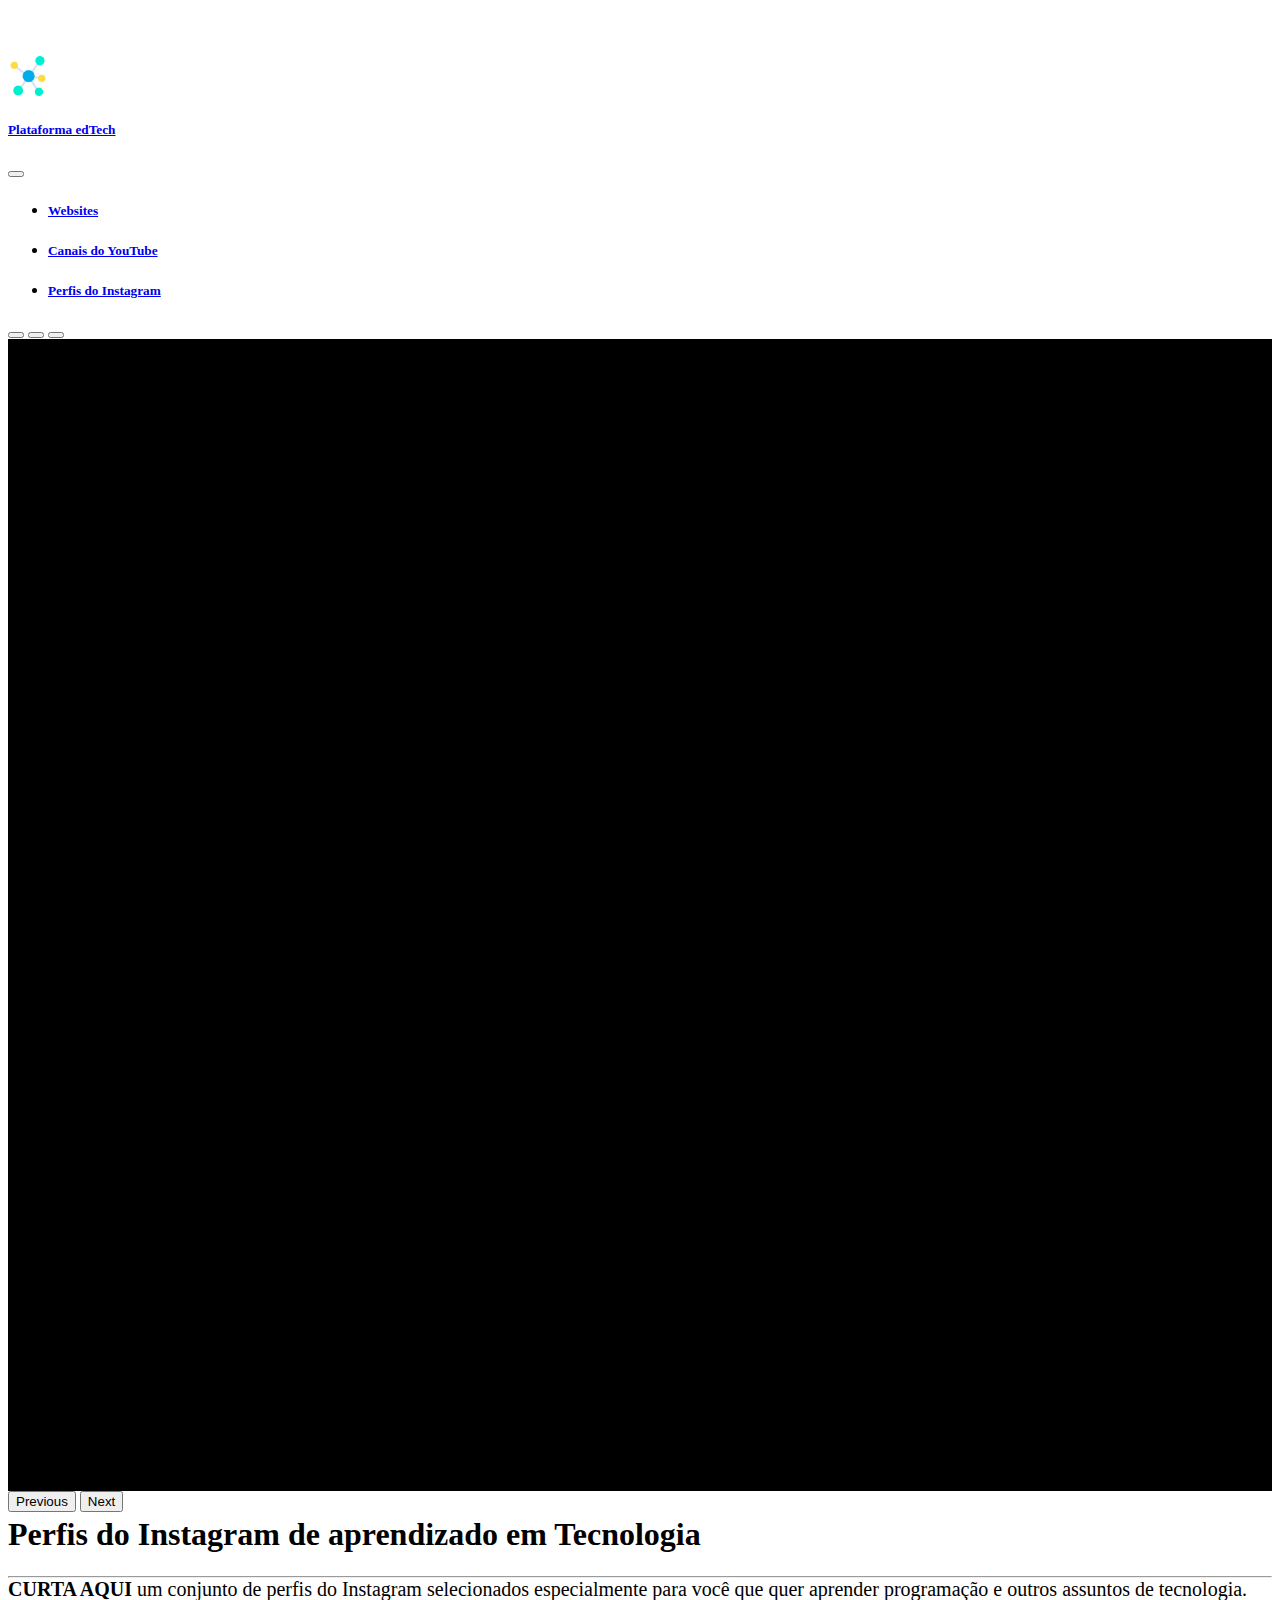
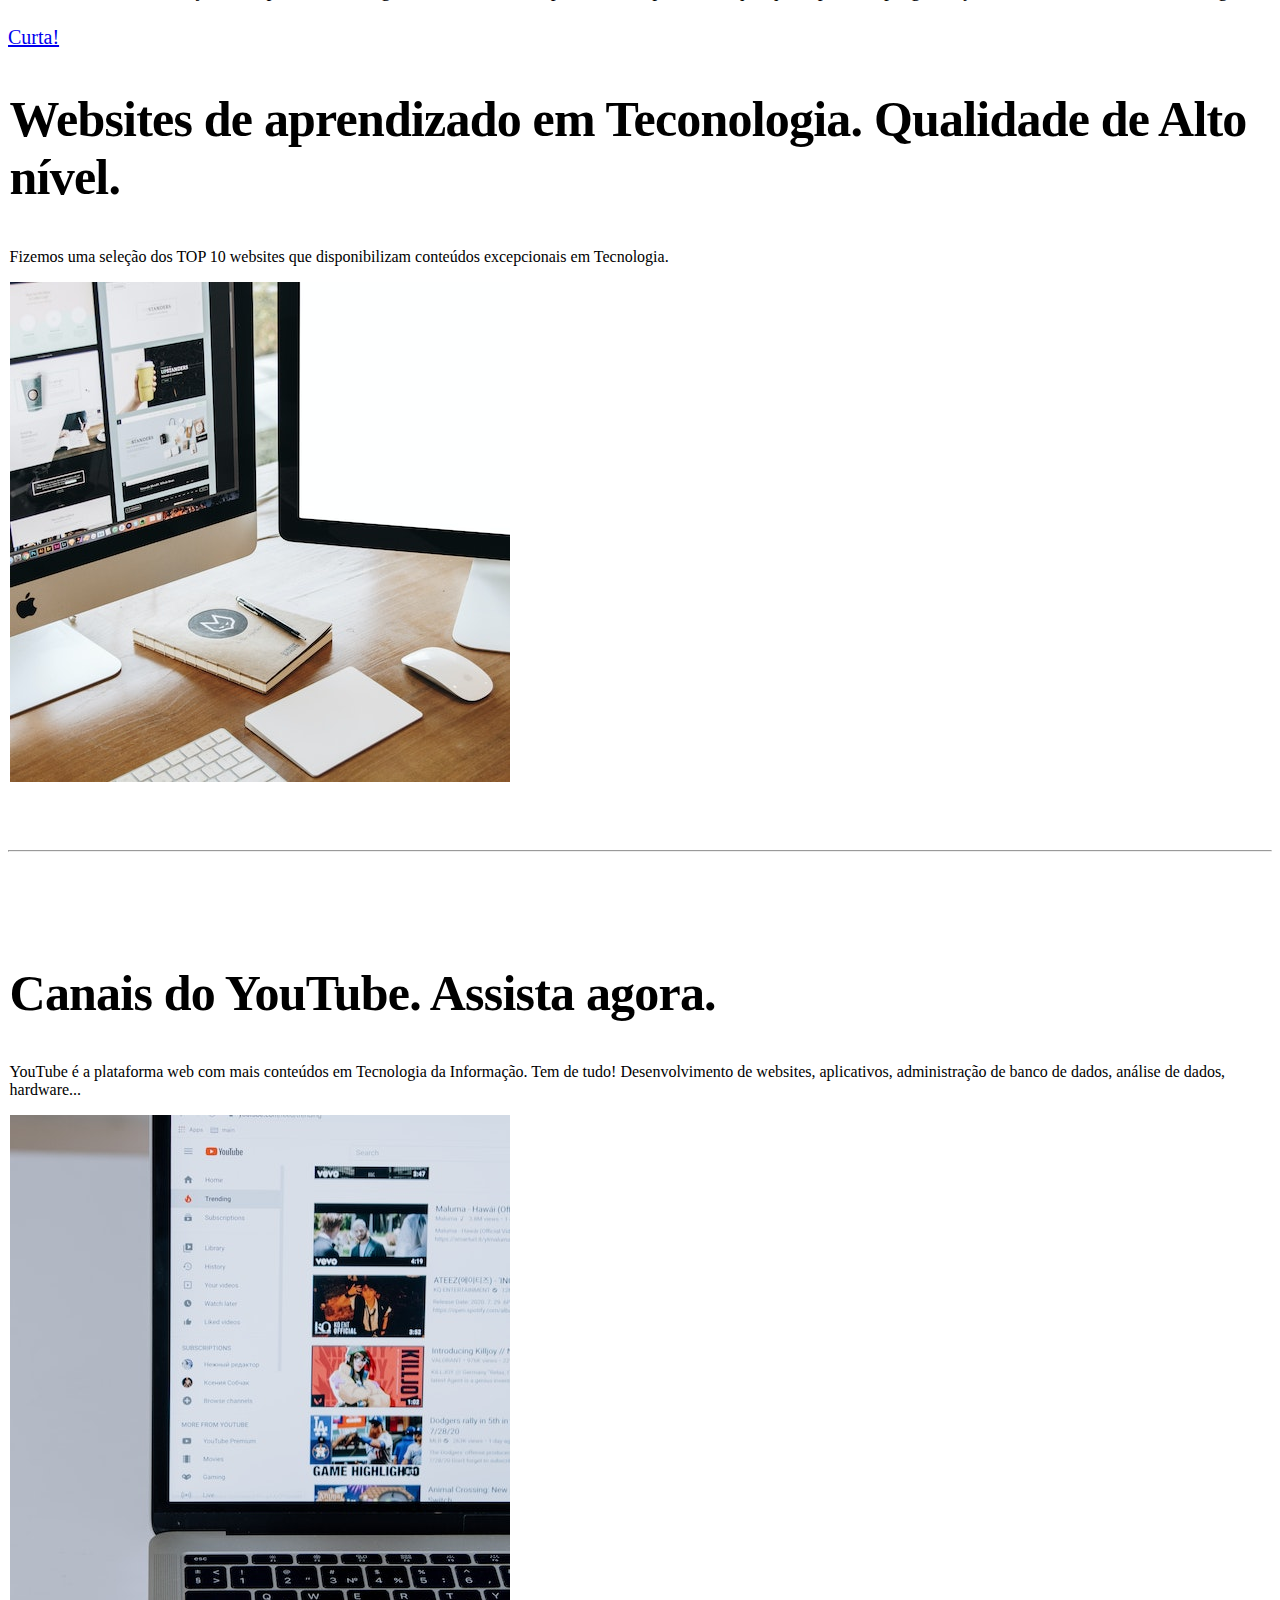
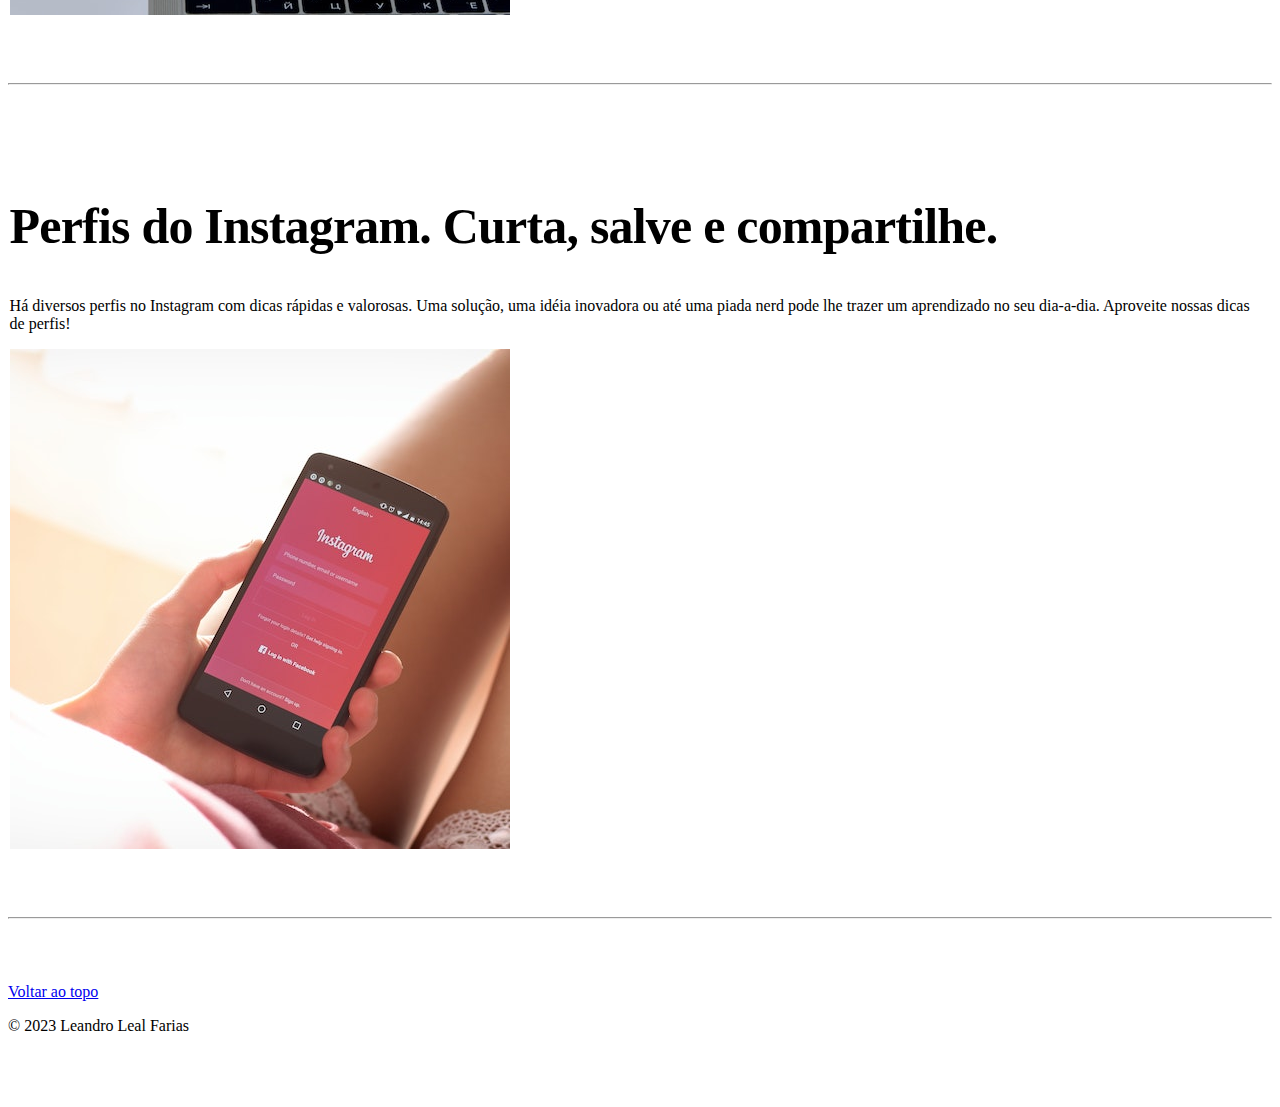
<file: index.html>
<!DOCTYPE html>
<!-- Projeto final do Curso de Front-End: Website com o tema "Tecnologia", do jeito que achar melhor. Utilize ao máximo todos os conhecimentos adquiridos durante o curso, como: HTML 5, CSS 3, JavaScript ECMAScript 6+, Bootstrap, Git e GitHub.
-->
<html lang="pt-br">
	<head>
		<meta charset="utf-8" />
		<meta name="viewport" content="width=device-width, initial-scale=1" />
		<title>Plataforma edTech</title>
		<!-- Nome do autor -->
		<meta name="author" content="Leandro Leal Farias" />
		<!-- Indexação de mecanismos de busca -->
		<meta name="robots" content="index, follow" />
		<meta
			name="keywords"
			content="educação, education, cursos, courses, edtech, html, javascript, css, plataforma, professor, front, front-end, back-end, full-stack, programação, desenvolvimento, developer, designer, UX, UI, user experience, user interface, web, codar, coding, developing"
		/>
		<meta
			name="description"
			content="Este website reúne plataformas de cursos de tecnologia disponíveis na internet, assim como canais do YouTube com conteúdos relacionados"
		/>
		<!-- CSS Bootstrap -->
		<link
			href="https://cdn.jsdelivr.net/npm/bootstrap@5.3.1/dist/css/bootstrap.min.css"
			rel="stylesheet"
			integrity="sha384-4bw+/aepP/YC94hEpVNVgiZdgIC5+VKNBQNGCHeKRQN+PtmoHDEXuppvnDJzQIu9"
			crossorigin="anonymous">
		<!-- CSS Cluster edTech -->
		<link rel="stylesheet" href="css/styles.css">

		<link href="img/favicon.png" rel="shortcut icon" type="image/png">
		<!-- <a href="https://www.flaticon.com/free-icons/hub" title="hub icons">Hub icons created by Kiranshastry - Flaticon</a> -->
	</head>
	<body>
		<!-- Navbar -->
		<header data-bs-theme="dark">
			<nav class="navbar navbar-expand-lg navbar-dark fixed-top bg-dark">
				<div class="container-fluid">
					<a class="navbar-brand" href="#">
						<img
							src="img/favicon.png"
							alt="logo"
							width="40"
							height="40">
					</a>
					<a class="nav-link navbar-brand nav-underline"
										aria-current="page"
										href="#"
										><h5>Plataforma edTech</h5></a>
					<button class="navbar-toggler" type="button" data-bs-toggle="collapse" data-bs-target="#navbarTogglerDemo03" aria-controls="navbarTogglerDemo03" aria-expanded="false" aria-label="Toggle navigation">
						<span class="navbar-toggler-icon"></span>
					  </button>
					</button>
					<div class="collapse navbar-collapse" id="navbarTogglerDemo03">
						<ul class="navbar-nav me-auto mb-2 mb-lg-0 nav-underline">
								<li class="nav-item">
									<a class="nav-link text-info" href="websites.html"><h5>Websites</h5></a>
								</li>
								<li class="nav-item">
									<a class="nav-link text-info" href="youtube.html"
										><h5>Canais do YouTube</h5></a
									>
								</li>
								<li class="nav-item">
									<a class="nav-link text-info" href="instagram.html"
										><h5>Perfis do Instagram</h5></a
									>
								</li>
							</h5>
						</ul>
					</div>
				</div>
			</nav>
		</header>
		<!-- Fim Navbar -->

		<!-- Modal Sair -->
		<div class="modal" id="modalSair" style="display: none;">
			<div class="modal-dialog">
			  <div class="modal-content">
				<div class="modal-header">
				  <h5 class="modal-title">Plataforma edTech</h5>
				  <button type="button" class="btn-close" data-bs-dismiss="modal" aria-label="Close"></button>
				</div>
				<div class="modal-body">
				  <p>Você realmente deseja sair?</p>
				</div>
				<div class="modal-footer">
				  <button type="button" id="simBtn" class="btn btn-secondary" data-bs-dismiss="modal">Sim</button>
				</div>
			  </div>
			</div>
		  </div>
		<!-- Fim Modal Sair -->

		<!-- Conteúdo principal da Página -->
		<main>
			<!-- Início do carousel -->
			<div
				id="myCarousel"
				class="carousel slide mb-6"
				data-bs-ride="carousel"
			>
				<div class="carousel-indicators">
					<button
						type="button"
						data-bs-target="#myCarousel"
						data-bs-slide-to="0"
						class="active"
						aria-current="true"
						aria-label="Slide 1"
					></button>
					<button
						type="button"
						data-bs-target="#myCarousel"
						data-bs-slide-to="1"
						aria-label="Slide 2"
					></button>
					<button
						type="button"
						data-bs-target="#myCarousel"
						data-bs-slide-to="2"
						aria-label="Slide 3"
					></button>
				</div>
				<div class="carousel-inner">
					<div class="carousel-item active">
						<svg
							class="bd-placeholder-img"
							width="100%"
							height="100%"
							aria-hidden="true"
							preserveAspectRatio="xMidYMid slice"
							focusable="false"
						>
							<rect
								width="100%"
								height="100%"
								fill="var(--bs-secondary-color)"
							/>
						</svg>
						<div class="container">
							<div class="carousel-caption text-start">
								<h1>Websites de aprendizado em tecnologia</h1>
								<p class="opacity-75">
									<strong> ENCONTRE AQUI</strong> um conjunto de
									websites selecionados especialmente para você que
									quer aprender programação e outros assuntos de
									tecnologia
								</p>
								<p>
									<a class="btn btn-lg btn-primary" href="websites.html"
										>Saiba mais</a
									>
								</p>
							</div>
						</div>
					</div>
					<div class="carousel-item">
						<svg
							class="bd-placeholder-img"
							width="100%"
							height="100%"
							aria-hidden="true"
							preserveAspectRatio="xMidYMid slice"
							focusable="false"
						>
							<rect
								width="100%"
								height="100%"
								fill="var(--bs-secondary-color)"
							/>
						</svg>
						<div class="container">
							<div class="carousel-caption">
								<h1>Canais do YouTube de aprendizado em tecnologia</h1>
								<p>
									<strong> ASSISTA AQUI</strong> um conjunto de canais
									do YouTube selecionados especialmente para você que
									quer aprender programação e outros assuntos de
									tecnologia.
								</p>
								<p>
									<a class="btn btn-lg btn-primary" href="youtube.html"
										>Assista!</a
									>
								</p>
							</div>
						</div>
					</div>
					<div class="carousel-item">
						<svg
							class="bd-placeholder-img"
							width="100%"
							height="100%"
							xmlns="http://www.w3.org/2000/svg"
							aria-hidden="true"
							preserveAspectRatio="xMidYMid slice"
							focusable="false"
						>
							<rect
								width="100%"
								height="100%"
								fill="var(--bs-secondary-color)">
						</svg>
						<div class="container">
							<div class="carousel-caption text-end">
								<h1>
									Perfis do Instagram de aprendizado em Tecnologia
								</h1>
								<p>
									<strong> CURTA AQUI</strong> um conjunto de perfis do
									Instagram selecionados especialmente para você que
									quer aprender programação e outros assuntos de
									tecnologia.
								</p>
								<p>
									<a class="btn btn-lg btn-primary" href="instagram.html">Curta!</a>
								</p>
							</div>
						</div>
					</div>
				</div>
				<button
					class="carousel-control-prev"
					type="button"
					data-bs-target="#myCarousel"
					data-bs-slide="prev"
				>
					<span
						class="carousel-control-prev-icon"
						aria-hidden="true"
					></span>
					<span class="visually-hidden">Previous</span>
				</button>
				<button
					class="carousel-control-next"
					type="button"
					data-bs-target="#myCarousel"
					data-bs-slide="next"
				>
					<span
						class="carousel-control-next-icon"
						aria-hidden="true"
					></span>
					<span class="visually-hidden">Next</span>
				</button>
			</div>
			<!-- Fim do carousel -->

			<!-- START THE FEATURETTES -->

			<hr class="featurette-divider" />

			<div class="row featurette">
				<div class="col-md-7">
					<h2 class="featurette-heading fw-normal lh-1">
						Websites de aprendizado em Teconologia.
						<span class="text-body-secondary"
							>Qualidade de Alto nível.</span
						>
					</h2>
					<p class="lead">
						Fizemos uma seleção dos TOP 10 websites que disponibilizam
						conteúdos excepcionais em Tecnologia.
					</p>
				</div>
				<div class="col-md-5">
					<img
						src="img/website_featurette.jpg"
						class="bd-placeholder-img bd-placeholder-img-lg featurette-image img-fluid mx-auto"
						width="500"
						height="500"
						role="img"
						aria-label="Websites"
						preserveAspectRatio="xMidYMid slice"
						focusable="false">

					<rect width="100%" height="100%" fill="var(--bs-secondary-bg)" />
				</div>
			</div>

			<hr class="featurette-divider" />

			<div class="row featurette">
				<div class="col-md-7 order-md-2">
					<h2 class="featurette-heading fw-normal lh-1">
						Canais do YouTube.
						<span class="text-body-secondary">Assista agora.</span>
					</h2>
					<p class="lead">
						YouTube é a plataforma web com mais conteúdos em Tecnologia da
						Informação. Tem de tudo! Desenvolvimento de websites,
						aplicativos, administração de banco de dados, análise de
						dados, hardware...
					</p>
				</div>
				<div class="col-md-5 order-md-1">
					<img
						src="img/youtube_featurette.jpg"
						class="bd-placeholder-img bd-placeholder-img-lg featurette-image img-fluid mx-auto"
						width="500"
						height="500"
						role="img"
						aria-label="Canais do YouTube"
						preserveAspectRatio="xMidYMid slice"
						focusable="false">

					<rect width="100%" height="100%" fill="var(--bs-secondary-bg)" />
				</div>
			</div>

			<hr class="featurette-divider" />

			<div class="row featurette">
				<div class="col-md-7">
					<h2 class="featurette-heading fw-normal lh-1">
						Perfis do Instagram.
						<span class="text-body-secondary"
							>Curta, salve e compartilhe.</span
						>
					</h2>
					<p class="lead">
						Há diversos perfis no Instagram com dicas rápidas e valorosas.
						Uma solução, uma idéia inovadora ou até uma piada nerd pode
						lhe trazer um aprendizado no seu dia-a-dia. Aproveite nossas
						dicas de perfis!
					</p>
				</div>
				<div class="col-md-5">
					<img
						src="img/instagram_featurette.jpg"
						class="bd-placeholder-img bd-placeholder-img-lg featurette-image img-fluid mx-auto"
						width="500"
						height="500"
						role="img"
						aria-label="Perfis do Instagram"
						preserveAspectRatio="xMidYMid slice"
						focusable="false">

					<rect width="100%" height="100%" fill="var(--bs-secondary-bg)" />
				</div>
			</div>

			<hr class="featurette-divider" />

			<!-- /END THE FEATURETTES -->

			<!-- Fim do conteúdo principal -->
			<footer class="container">
				<p class="float-end"><a href="#">Voltar ao topo</a></p>
				<p>
					&copy; 2023 Leandro Leal Farias
				</p>
			</footer>
		</main>

		<script
			src="https://cdn.jsdelivr.net/npm/bootstrap@5.3.1/dist/js/bootstrap.bundle.min.js"
			integrity="sha384-HwwvtgBNo3bZJJLYd8oVXjrBZt8cqVSpeBNS5n7C8IVInixGAoxmnlMuBnhbgrkm"
			crossorigin="anonymous"
		></script>
		<script src="js/script.js"></script>
	</body>
</html>
</file>
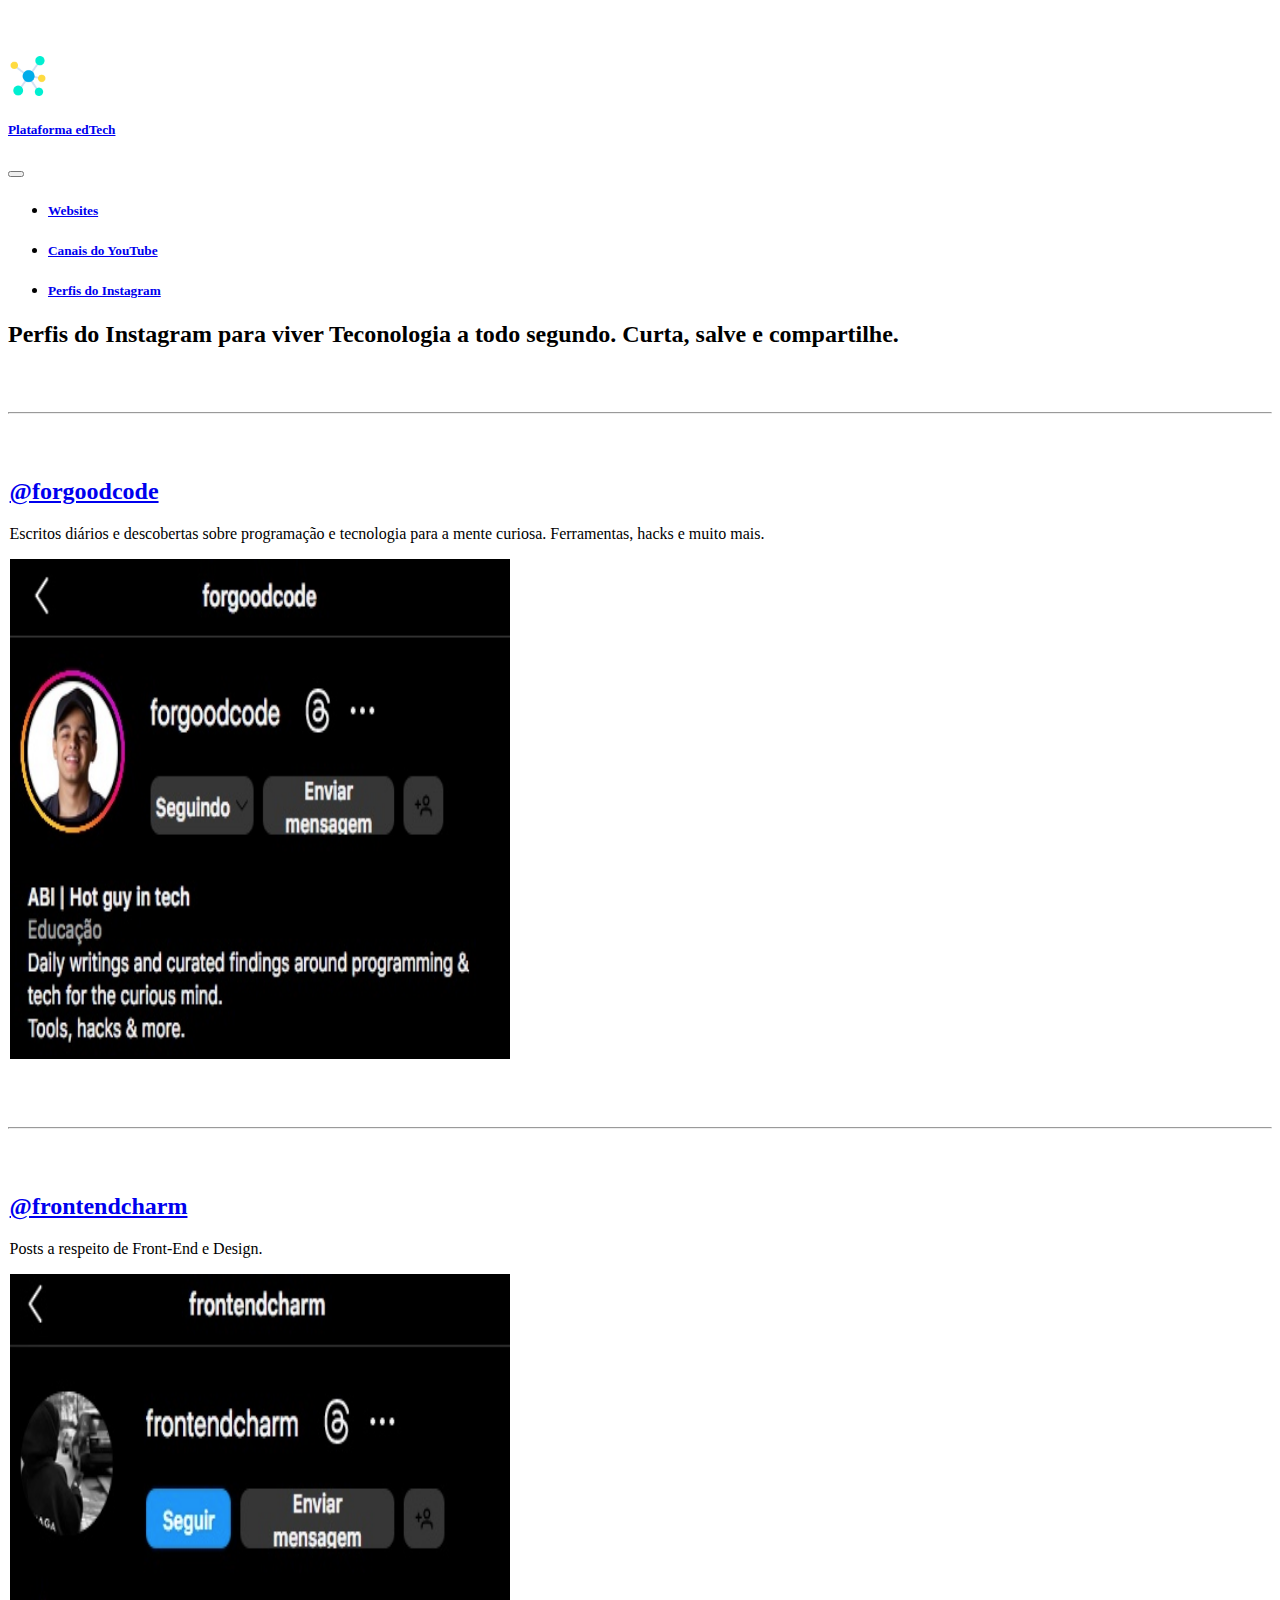
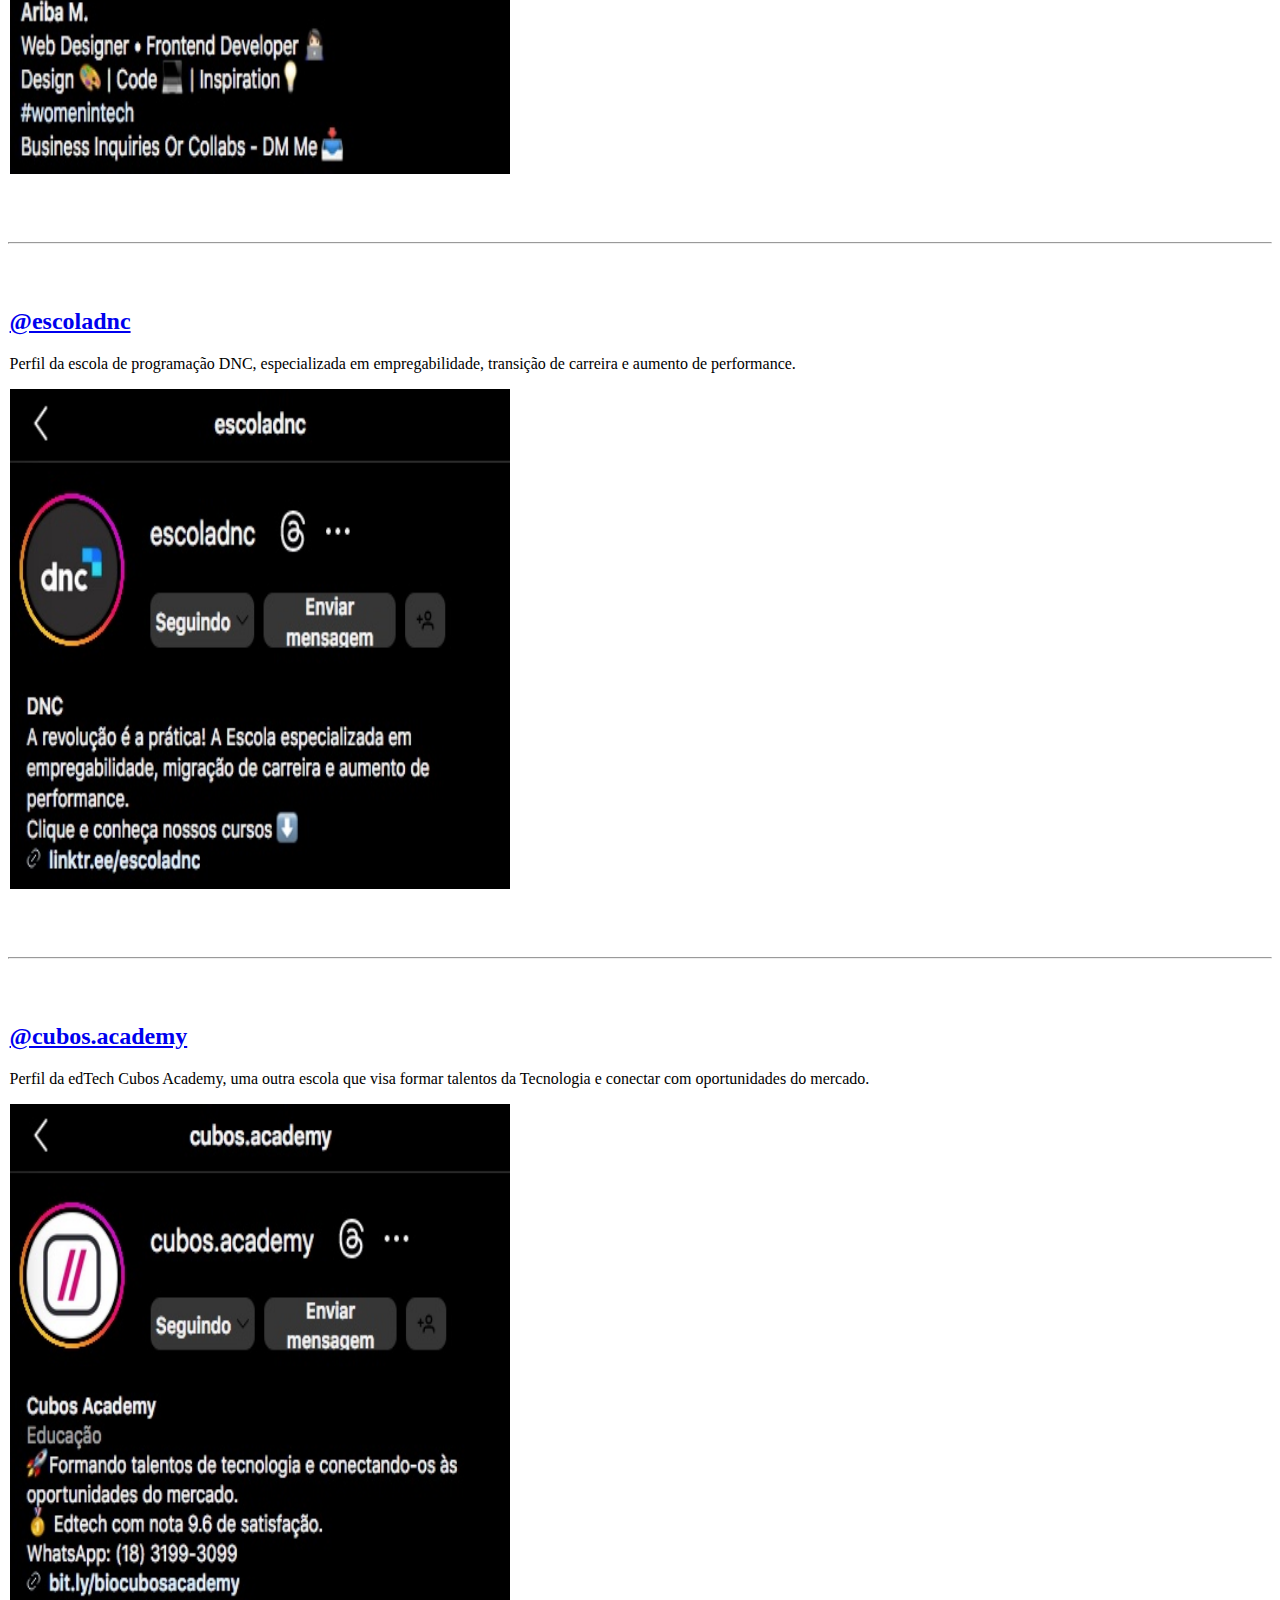
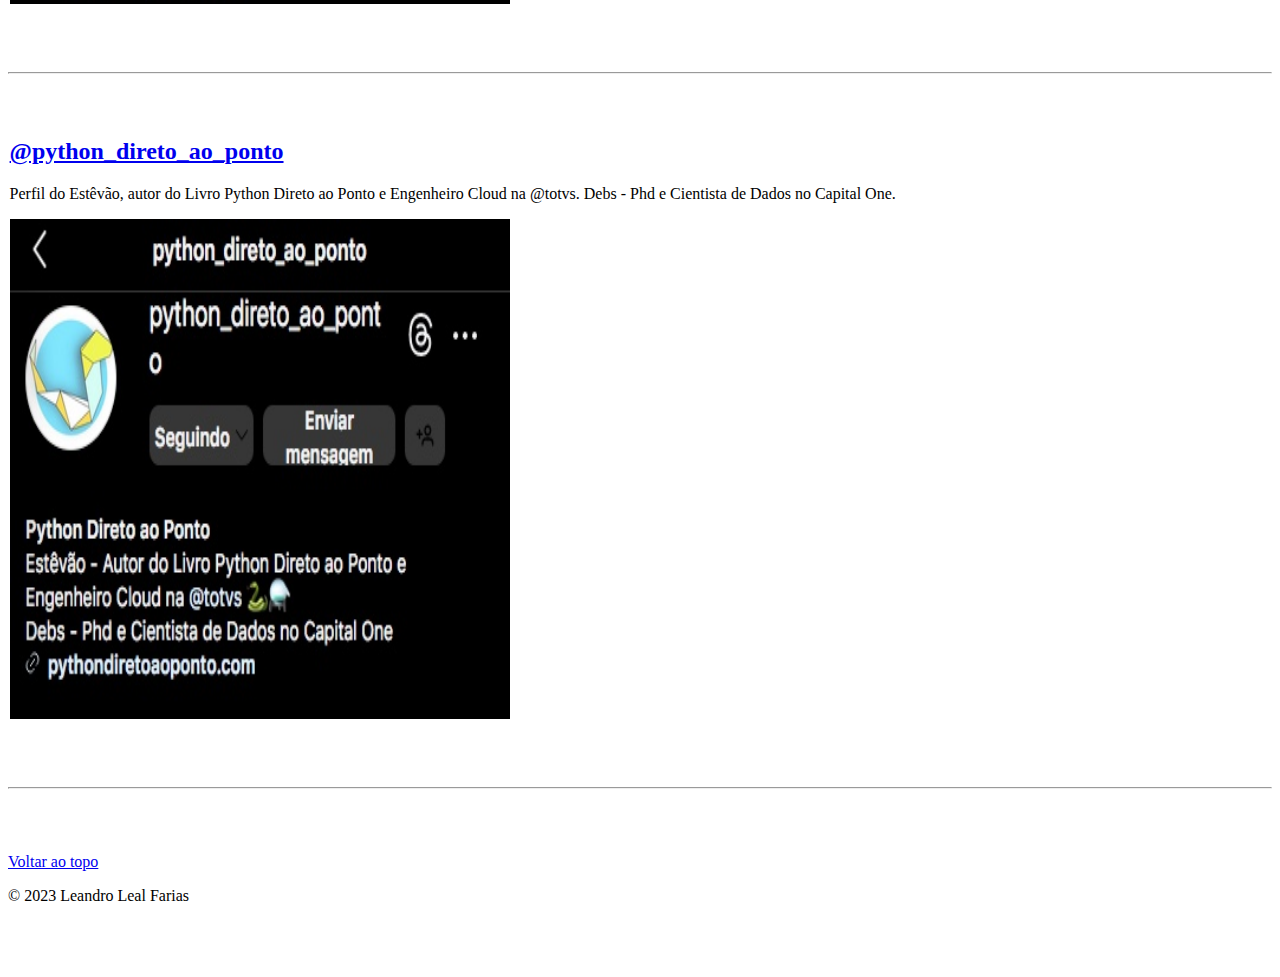
<file: instagram.html>
<!DOCTYPE html>
<html lang="pt-br">
	<head>
		<meta charset="utf-8" />
		<meta name="viewport" content="width=device-width, initial-scale=1" />
		<title>Plataforma edTech - Perfis do Instagram</title>
		<!-- Nome do autor -->
		<meta name="author" content="Leandro Leal Farias" />
		<!-- Indexação de mecanismos de busca -->
		<meta name="robots" content="index, follow" />
		<meta
			name="keywords"
			content="educação, education, cursos, courses, edtech, html, javascript, css, plataforma, professor, front, front-end, back-end, full-stack, programação, desenvolvimento, developer, designer, UX, UI, user experience, user interface, web, codar, coding, developing"
		/>
		<meta
			name="description"
			content="Este website reúne plataformas de cursos de tecnologia disponíveis na internet, assim como canais do YouTube com conteúdos relacionados"
		/>
		<!-- CSS Bootstrap -->
		<link
			href="https://cdn.jsdelivr.net/npm/bootstrap@5.3.1/dist/css/bootstrap.min.css"
			rel="stylesheet"
			integrity="sha384-4bw+/aepP/YC94hEpVNVgiZdgIC5+VKNBQNGCHeKRQN+PtmoHDEXuppvnDJzQIu9"
			crossorigin="anonymous">
		<!-- CSS Cluster edTech -->
		<link rel="stylesheet" href="css/styles.css">

		<link href="img/favicon.png" rel="shortcut icon" type="image/png">
		<!-- <a href="https://www.flaticon.com/free-icons/hub" title="hub icons">Hub icons created by Kiranshastry - Flaticon</a> -->
	</head>
	<body>
		<!-- Navbar -->
		<header data-bs-theme="dark">
			<nav class="navbar navbar-expand-lg navbar-dark fixed-top bg-dark">
				<div class="container-fluid">
					<a class="navbar-brand" href="index.html">
						<img
							src="img/favicon.png"
							alt="logo"
							width="40"
							height="40"
						/>
					</a>
					<a class="nav-link navbar-brand nav-underline"
										aria-current="page"
										href="index.html"
										><h5>Plataforma edTech</h5></a>
					<button class="navbar-toggler" type="button" data-bs-toggle="collapse" data-bs-target="#navbarTogglerDemo03" aria-controls="navbarTogglerDemo03" aria-expanded="false" aria-label="Toggle navigation">
						<span class="navbar-toggler-icon"></span>
					  </button>
					</button>
					<div class="collapse navbar-collapse" id="navbarTogglerDemo03">
						<ul class="navbar-nav me-auto mb-lg-0 nav-underline">
								<li class="nav-item">
									<a class="nav-link text-info" href="websites.html"><h5>Websites</h5></a>
								</li>
								<li class="nav-item">
									<a class="nav-link text-info" href="youtube.html"
										><h5>Canais do YouTube</h5></a
									>
								</li>
								<li class="nav-item">
									<a class="nav-link text-info" href="instagram.html"
										><h5>Perfis do Instagram</h5></a
									>
								</li>
							</h5>
						</ul>
					</div>
				</div>
			</nav>
		</header>
		<!-- Fim Navbar -->

		<!-- Modal Sair -->
		<div class="modal" id="modalSair" style="display: none;">
			<div class="modal-dialog">
			  <div class="modal-content">
				<div class="modal-header">
				  <h5 class="modal-title">Plataforma edTech</h5>
				  <button type="button" class="btn-close" data-bs-dismiss="modal" aria-label="Close"></button>
				</div>
				<div class="modal-body">
				  <p>Você realmente deseja sair?</p>
				</div>
				<div class="modal-footer">
				  <button type="button" id="simBtn" class="btn btn-secondary" data-bs-dismiss="modal">Sim</button>
				</div>
			  </div>
			</div>
		  </div>
		<!-- Fim Modal Sair -->

		<!-- Conteúdo principal da Página -->
		<main>
			<!-- Título -->
			<div class="col-md-12 mx-auto p-2 mt-5" style="width: 95%;">
					<h2 class="display-2 lh-1">
						Perfis do Instagram para viver Teconologia a todo segundo.
						<span class="text-body-secondary"
							>Curta, salve e compartilhe.</span
						>
					</h2>
			</div>
			<!-- INICIO DO FEATURETTES -->

			<hr class="featurette-divider" />

			<div class="row featurette justify-content-md-center">
				<div class="col-md-7 order-md-2">
					<h2><a href="https://www.instagram.com/forgoodcode/" target="_blank" class="link-offset-2 link-underline link-underline-opacity-0 text-black">
						@forgoodcode
					</a></h2>
					<p class="lead">
						Escritos diários e descobertas sobre programação e tecnologia para a mente curiosa. Ferramentas, hacks e muito mais.
					</p>
				</div>
				<div class="col-md-2 order-md-1">
					<a href="https://www.instagram.com/forgoodcode/" target="_blank">
						<img
						src="img/forgoodcode_insta.jpeg"
						class="bd-placeholder-img bd-placeholder-img-lg img-fluid"
						role="img"
						width="500"
						height="500"
						aria-label="forgoodcode instagram profile"
						focusable="false"
					/></a>
				</div>
			</div>

			<hr class="featurette-divider" />
			<div class="row featurette justify-content-md-center">
				<div class="col-md-7 order-md-2">
					<h2><a href="https://www.instagram.com/frontendcharm/" target="_blank" class="link-offset-2 link-underline link-underline-opacity-0 text-black">
						@frontendcharm
					</a></h2>
					<p class="lead">
						Posts a respeito de Front-End e Design.
					</p>
				</div>
				<div class="col-md-2 order-md-1">
					<a href="https://www.instagram.com/frontendcharm/" target="_blank">
						<img
						src="img/frontendcharm_insta.jpeg"
						class="bd-placeholder-img bd-placeholder-img-lg img-fluid"
						role="img"
						width="500"
						height="500"
						aria-label="frontendcharm instagram profile"
						focusable="false"
					/></a>
				</div>
			</div>

			<hr class="featurette-divider" />
			<div class="row featurette justify-content-md-center">
				<div class="col-md-7 order-md-2">
					<h2><a href="https://www.instagram.com/escoladnc/" target="_blank" class="link-offset-2 link-underline link-underline-opacity-0 text-black">
						@escoladnc
					</a></h2>
					<p class="lead">
						Perfil da escola de programação DNC, especializada em empregabilidade, transição de carreira e aumento de performance.
					</p>
				</div>
				<div class="col-md-2 order-md-1">
					<a href="https://www.instagram.com/escoladnc/" target="_blank">
						<img
						src="img/escoladnc_insta.jpeg"
						class="bd-placeholder-img bd-placeholder-img-lg img-fluid"
						role="img"
						width="500"
						height="500"
						aria-label="escoladnc instagram profile"
						focusable="false"
					/></a>
				</div>
			</div>

			<hr class="featurette-divider" />

			<div class="row featurette justify-content-md-center">
				<div class="col-md-7 order-md-2">
					<h2><a href="https://www.instagram.com/cubos.academy" target="_blank" class="link-offset-2 link-underline link-underline-opacity-0 text-black">
						@cubos.academy
					</a></h2>
					<p class="lead">
						Perfil da edTech Cubos Academy, uma outra escola que visa formar talentos da Tecnologia e conectar com oportunidades do mercado.
					</p>
				</div>
				<div class="col-md-2 order-md-1">
				<a href="https://www.instagram.com/cubos.academy" target="_blank">
					<img
					src="img/cubos_insta.jpeg"
					class="bd-placeholder-img bd-placeholder-img-lg img-fluid"
					role="img"
					width="500"
					height="500"
					aria-label="cubos.academy instagram profile"
					focusable="false"
				/></a>
				</div>
			</div>

			<hr class="featurette-divider" />
			<div class="row featurette justify-content-md-center">
				<div class="col-md-7 order-md-2">
					<h2><a href="https://www.instagram.com/python_direto_ao_ponto" target="_blank" class="link-offset-2 link-underline link-underline-opacity-0 text-black">
						@python_direto_ao_ponto
					</a></h2>
					<p class="lead">
						Perfil do Estêvão, autor do Livro Python Direto ao Ponto e Engenheiro Cloud na @totvs.
						Debs - Phd e Cientista de Dados no Capital One.
					</p>
				</div>
				<div class="col-md-2 order-md-1">
					<a href="https://www.instagram.com/python_direto_ao_ponto" target="_blank">
						<img
						src="img/python_insta.jpeg"
						class="bd-placeholder-img bd-placeholder-img-lg img-fluid"
						role="img"
						width="500"
						height="500"
						aria-label="python_direto_ao_ponto instagram profile"
						focusable="false"
					/></a>
				</div>
			</div>

			<hr class="featurette-divider" />

			<!-- FIM DO FEATURETTES -->

			<!-- Fim do conteúdo principal -->
			<footer class="container">
				<p class="float-end"><a href="#">Voltar ao topo</a></p>
				<p>
					&copy; 2023 Leandro Leal Farias
				</p>
			</footer>
		</main>

		<script
			src="https://cdn.jsdelivr.net/npm/bootstrap@5.3.1/dist/js/bootstrap.bundle.min.js"
			integrity="sha384-HwwvtgBNo3bZJJLYd8oVXjrBZt8cqVSpeBNS5n7C8IVInixGAoxmnlMuBnhbgrkm"
			crossorigin="anonymous"
		></script>
		<script src="js/script.js"></script>
	</body>
</html>
</file>
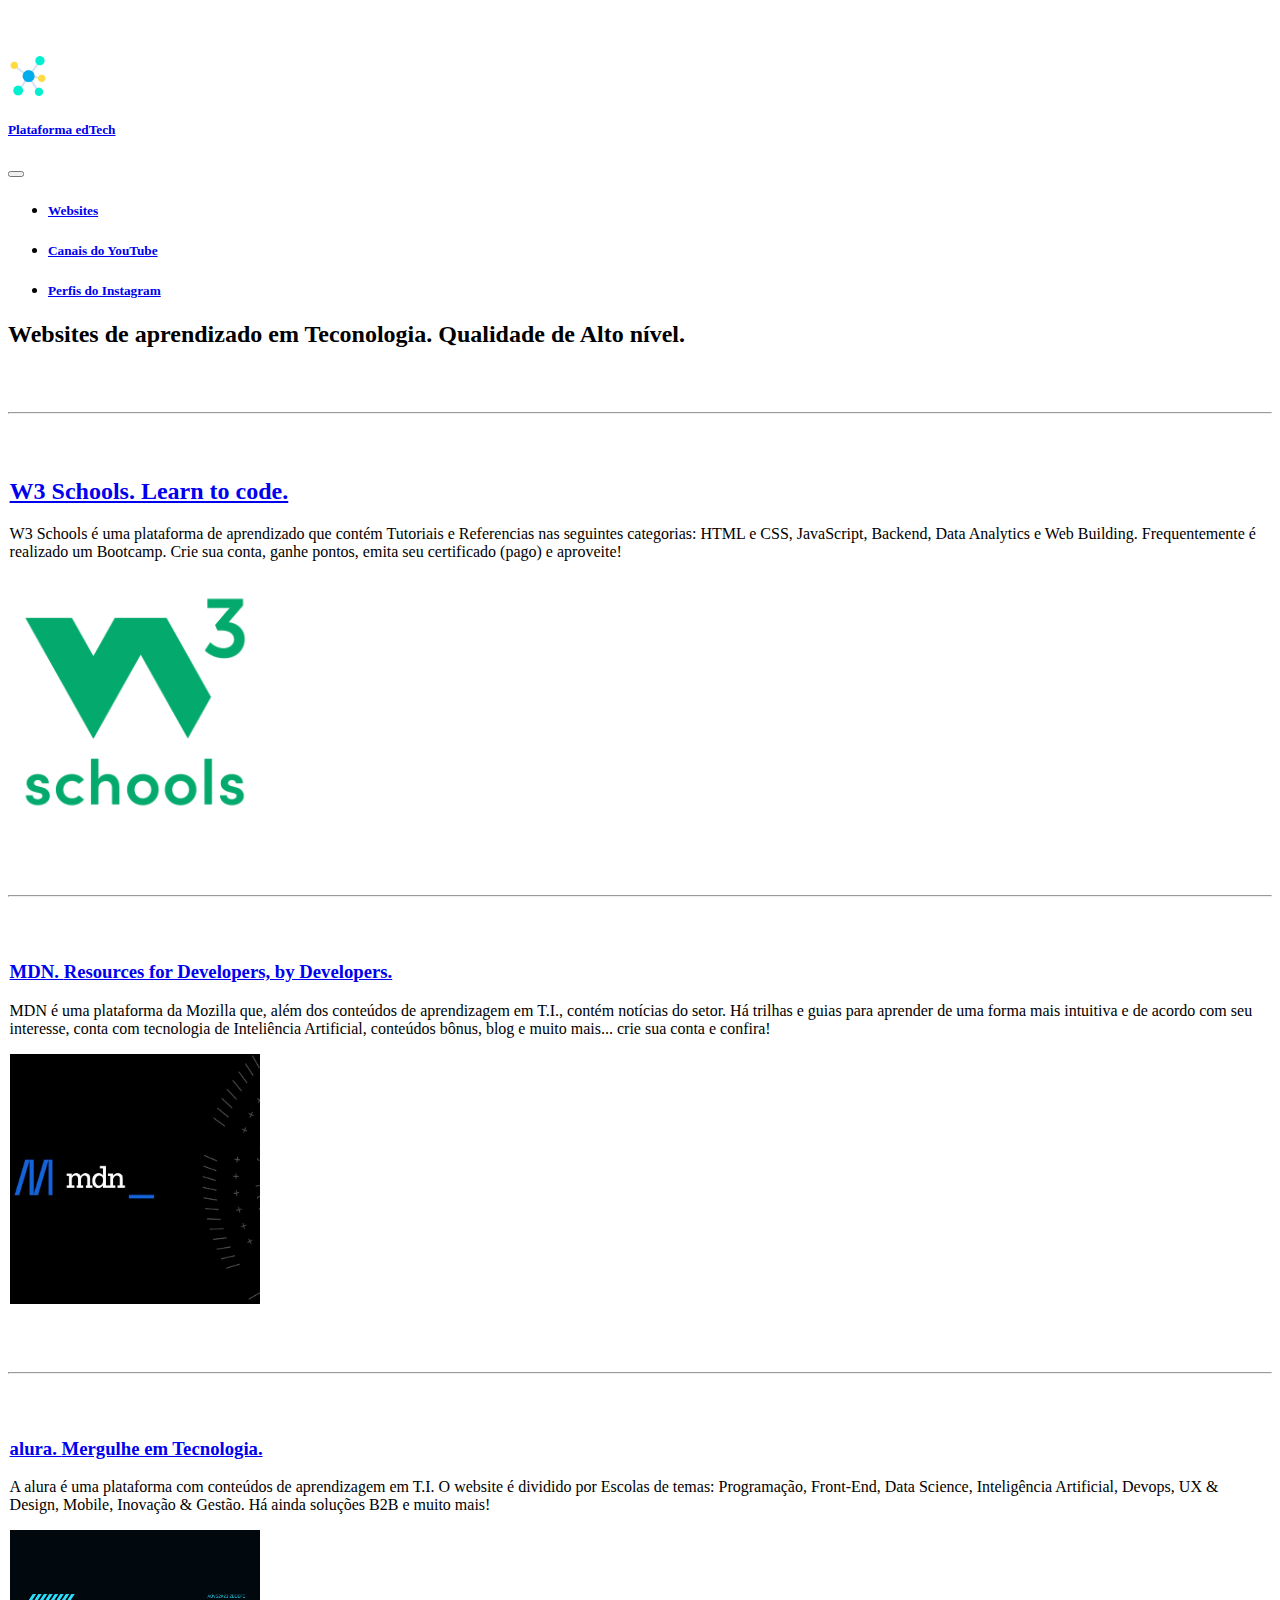
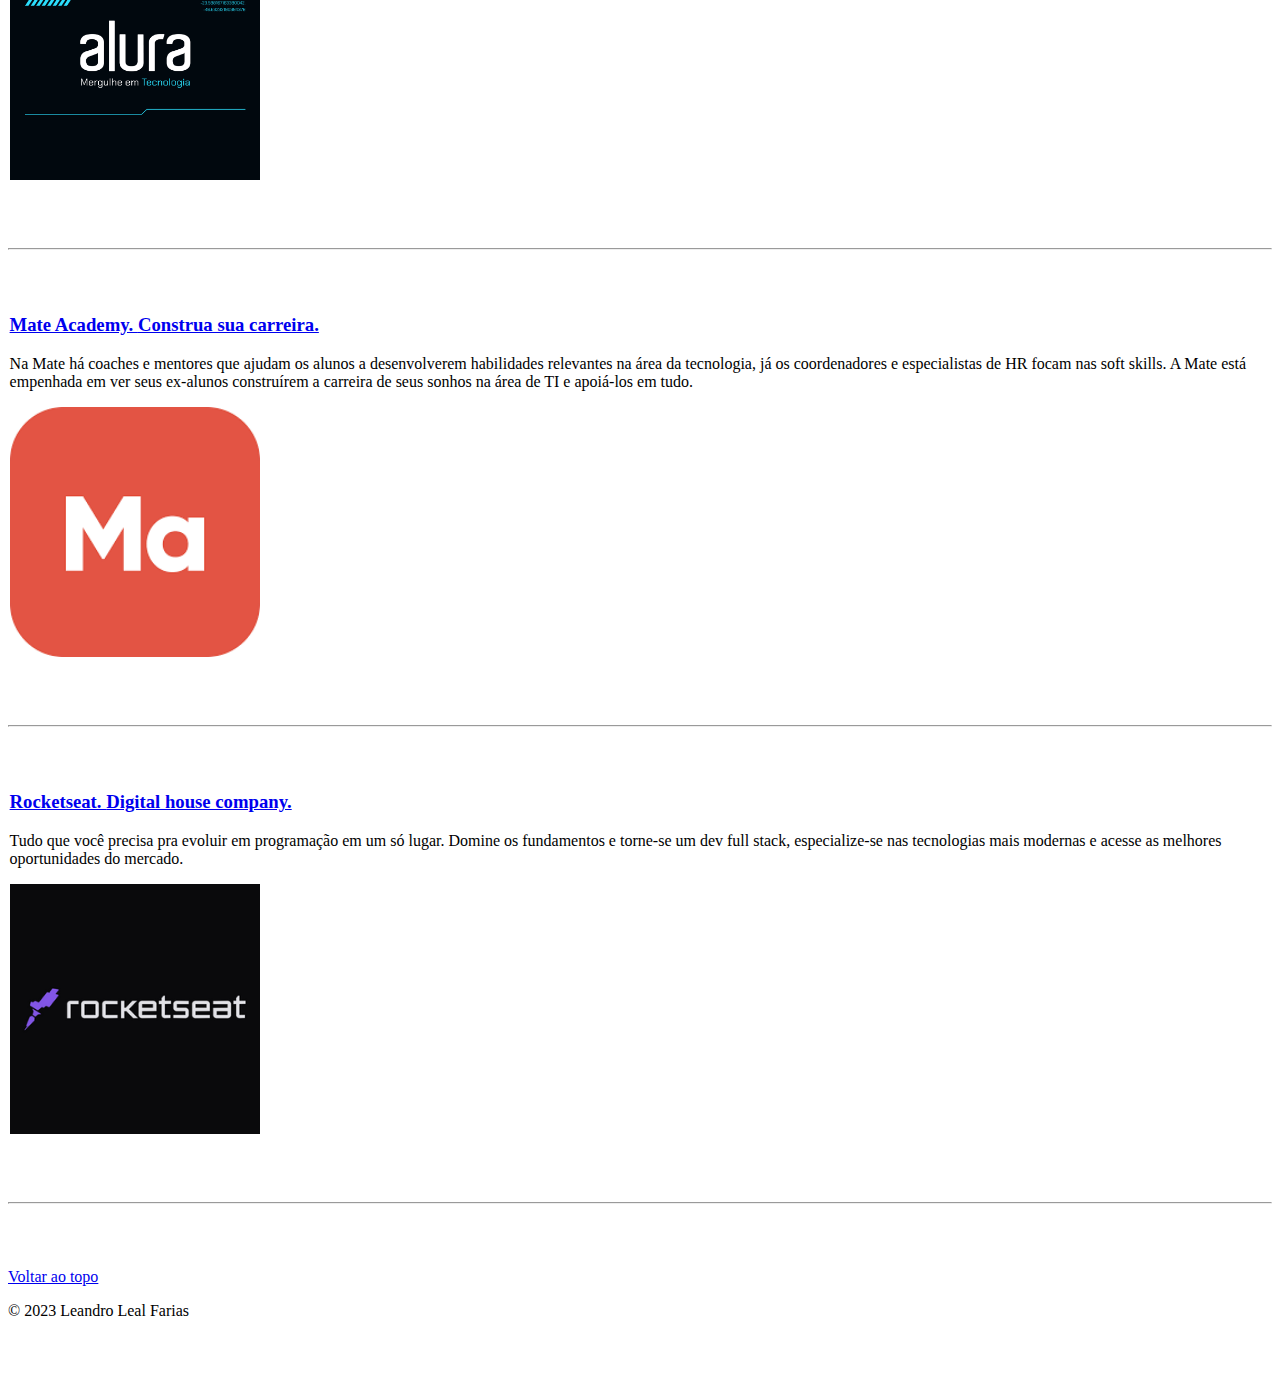
<file: websites.html>
<!DOCTYPE html>
<html lang="pt-br">
	<head>
		<meta charset="utf-8" />
		<meta name="viewport" content="width=device-width, initial-scale=1" />
		<title>Plataforma edTech - Websites</title>
		<!-- Nome do autor -->
		<meta name="author" content="Leandro Leal Farias" />
		<!-- Indexação de mecanismos de busca -->
		<meta name="robots" content="index, follow" />
		<meta
			name="keywords"
			content="educação, education, cursos, courses, edtech, html, javascript, css, plataforma, professor, front, front-end, back-end, full-stack, programação, desenvolvimento, developer, designer, UX, UI, user experience, user interface, web, codar, coding, developing"
		/>
		<meta
			name="description"
			content="Este website reúne plataformas de cursos de tecnologia disponíveis na internet, assim como canais do YouTube com conteúdos relacionados"
		/>
		<!-- CSS Bootstrap -->
		<link
			href="https://cdn.jsdelivr.net/npm/bootstrap@5.3.1/dist/css/bootstrap.min.css"
			rel="stylesheet"
			integrity="sha384-4bw+/aepP/YC94hEpVNVgiZdgIC5+VKNBQNGCHeKRQN+PtmoHDEXuppvnDJzQIu9"
			crossorigin="anonymous">
		<!-- CSS Cluster edTech -->
		<link rel="stylesheet" href="css/styles.css">

		<link href="img/favicon.png" rel="shortcut icon" type="image/png">
		<!-- <a href="https://www.flaticon.com/free-icons/hub" title="hub icons">Hub icons created by Kiranshastry - Flaticon</a> -->
	</head>
	<body>
		<!-- Navbar -->
		<header data-bs-theme="dark">
			<nav class="navbar navbar-expand-lg navbar-dark fixed-top bg-dark">
				<div class="container-fluid">
					<a class="navbar-brand" href="index.html">
						<img
							src="img/favicon.png"
							alt="logo"
							width="40"
							height="40"
						/>
					</a>
					<a class="nav-link navbar-brand nav-underline"
										aria-current="page"
										href="index.html"
										><h5>Plataforma edTech</h5></a>
					<button class="navbar-toggler" type="button" data-bs-toggle="collapse" data-bs-target="#navbarTogglerDemo03" aria-controls="navbarTogglerDemo03" aria-expanded="false" aria-label="Toggle navigation">
						<span class="navbar-toggler-icon"></span>
					  </button>
					</button>
					<div class="collapse navbar-collapse" id="navbarTogglerDemo03">
						<ul class="navbar-nav me-auto mb-lg-0 nav-underline">
								<li class="nav-item">
									<a class="nav-link text-info" href="websites.html"><h5>Websites</h5></a>
								</li>
								<li class="nav-item">
									<a class="nav-link text-info" href="youtube.html"
										><h5>Canais do YouTube</h5></a
									>
								</li>
								<li class="nav-item">
									<a class="nav-link text-info" href="instagram.html"
										><h5>Perfis do Instagram</h5></a
									>
								</li>
							</h5>
						</ul>
					</div>
				</div>
			</nav>
		</header>
		<!-- Fim Navbar -->

		<!-- Modal Sair -->
		<div class="modal" id="modalSair" style="display: none;">
			<div class="modal-dialog">
			  <div class="modal-content">
				<div class="modal-header">
				  <h5 class="modal-title">Plataforma edTech</h5>
				  <button type="button" class="btn-close" data-bs-dismiss="modal" aria-label="Close"></button>
				</div>
				<div class="modal-body">
				  <p>Você realmente deseja sair?</p>
				</div>
				<div class="modal-footer">
				  <button type="button" id="simBtn" class="btn btn-secondary" data-bs-dismiss="modal">Sim</button>
				</div>
			  </div>
			</div>
		  </div>
		<!-- Fim Modal Sair -->

		<!-- Conteúdo principal da Página -->
		<main>
			<!-- Título -->
			<div class="col-md-12 mx-auto p-2 mt-5" style="width: 95%;">
					<h2 class="display-2 lh-1">
						Websites de aprendizado em Teconologia.
						<span class="text-body-secondary"
							>Qualidade de Alto nível.</span
						>
					</h2>
			</div>
			<!-- INICIO FEATURETTES -->

			<hr class="featurette-divider" />

			<div class="row featurette justify-content-md-center">
				<div class="col-md-7 order-md-2">
					<h2><a href="https://www.w3schools.com/" target="_blank" class="link-offset-2 link-underline link-underline-opacity-0 text-black">
						W3 Schools.
						<span class="text-body-secondary">Learn to code.</span></a>
					</h2>
					<p class="lead">
						W3 Schools é uma plataforma de aprendizado que contém Tutoriais e Referencias nas seguintes categorias: HTML e CSS, JavaScript, Backend, Data Analytics e Web Building. Frequentemente é realizado um Bootcamp. Crie sua conta, ganhe pontos, emita seu certificado (pago) e aproveite!
					</p>
				</div>
				<div class="col-md-2 order-md-1">
					<a href="https://www.w3schools.com/" target="_blank"><img
						src="img/w3schools-logo.png"
						class="bd-placeholder-img bd-placeholder-img-lg featurette-image img-fluid mx-auto d-block"
						width="250"
						height="250"
						role="img"
						aria-label="W3 Schools"
						preserveAspectRatio="xMidYMid slice"
						focusable="false"
					/></a>
				</div>
			</div>

			<hr class="featurette-divider" />
			
			<div class="row featurette justify-content-md-center">
				<div class="col-md-7 order-md-2">
					<h3><a href="https://developer.mozilla.org/pt-BR/" target="_blank" class="link-offset-2 link-underline link-underline-opacity-0 text-black">
						MDN.
						<span class="text-body-secondary">Resources for Developers,	by Developers.</span></a>
					</h3>
					<p class="lead">
						MDN é uma plataforma da Mozilla que, além dos conteúdos de aprendizagem em T.I., contém notícias do setor. Há trilhas e guias para aprender de uma forma mais intuitiva e de acordo com seu interesse, conta com tecnologia de Inteliência Artificial, conteúdos bônus, blog e muito mais... crie sua conta e confira!
					</p>
				</div>
				<div class="col-md-2 order-md-1">
					<a href="https://developer.mozilla.org/pt-BR/" target="_blank" class="link-offset-2 link-underline link-underline-opacity-0 text-black"><img
						src="img/MDN-logo.jpg"
						class="bd-placeholder-img bd-placeholder-img-lg featurette-image img-fluid mx-auto d-block"
						width="250"
						height="250"
						role="img"
						aria-label="Mozilla MDN"
						preserveAspectRatio="xMidYMid slice"
						focusable="false"
					/></a>
				</div>
			</div>

			<hr class="featurette-divider" />
			
						<div class="row featurette justify-content-md-center">
							<div class="col-md-7 order-md-2">
								<h3><a href="https://www.alura.com.br/" target="_blank" class="link-offset-2 link-underline link-underline-opacity-0 text-black">
									alura.
									<span class="text-body-secondary">Mergulhe em Tecnologia.</span></a>
								</h3>
								<p class="lead">
									A alura é uma plataforma com conteúdos de aprendizagem em T.I. O website é dividido por Escolas de temas: Programação, Front-End, Data Science, Inteligência Artificial, Devops, UX & Design, Mobile, Inovação & Gestão. Há ainda soluções B2B e muito mais!
								</p>
							</div>
							<div class="col-md-2 order-md-1">
								<a href="https://www.alura.com.br/" target="_blank" class="link-offset-2 link-underline link-underline-opacity-0 text-black"><img
									src="img/alura-logo.png"
									class="bd-placeholder-img bd-placeholder-img-lg featurette-image img-fluid mx-auto d-block"
									width="250"
									height="250"
									role="img"
									aria-label="Alura"
									preserveAspectRatio="xMidYMid slice"
									focusable="false"
								/></a>
							</div>
						</div>
			
						<hr class="featurette-divider" />
						
						<div class="row featurette justify-content-md-center">
							<div class="col-md-7 order-md-2">
								<h3><a href="https://mate.academy/pt-br" target="_blank" class="link-offset-2 link-underline link-underline-opacity-0 text-black">
									Mate Academy.
									<span class="text-body-secondary">Construa sua carreira.</span></a>
								</h3>
								<p class="lead">
									Na Mate há coaches e mentores que ajudam os alunos a desenvolverem habilidades relevantes na área da tecnologia, já os coordenadores e especialistas de HR focam nas soft skills. A Mate está empenhada em ver seus ex-alunos construírem a carreira de seus sonhos na área de TI e apoiá-los em tudo.
								</p>
							</div>
							<div class="col-md-2 order-md-1">
								<a href="https://mate.academy/pt-br" target="_blank"><img
									src="img/meta_academy-logo.png"
									class="bd-placeholder-img bd-placeholder-img-lg featurette-image img-fluid mx-auto d-block"
									width="250"
									height="250"
									role="img"
									aria-label="Meta Academy"
									preserveAspectRatio="xMidYMid slice"
									focusable="false"
								/></a>
							</div>
						</div>
			
						<hr class="featurette-divider" />

						<div class="row featurette justify-content-md-center">
							<div class="col-md-7 order-md-2">
								<h3><a href="https://www.rocketseat.com.br/" target="_blank" class="link-offset-2 link-underline link-underline-opacity-0 text-black">
									Rocketseat.
									<span class="text-body-secondary">Digital house company.</span></a>
								</h3>
								<p class="lead">
									Tudo que você precisa pra evoluir em programação em um só lugar. Domine os fundamentos e torne-se um dev full stack, especialize-se nas tecnologias mais modernas e acesse as melhores oportunidades do mercado.
								</p>
							</div>
							<div class="col-md-2 order-md-1">
								<a href="https://www.rocketseat.com.br/" target="_blank"><img
									src="img/rocketseat-logo.png"
									class="bd-placeholder-img bd-placeholder-img-lg featurette-image img-fluid mx-auto d-block"
									width="250"
									height="250"
									role="img"
									aria-label="Rocketseat"
									preserveAspectRatio="xMidYMid slice"
									focusable="false"
								/></a>
							</div>
						</div>
			
						<hr class="featurette-divider" />
			

			<!-- FIM DO FEATURETTES -->

			<!-- Fim do conteúdo principal -->
			<footer class="container">
				<p class="float-end"><a href="#">Voltar ao topo</a></p>
				<p>
					&copy; 2023 Leandro Leal Farias
				</p>
			</footer>
		</main>

		<script
			src="https://cdn.jsdelivr.net/npm/bootstrap@5.3.1/dist/js/bootstrap.bundle.min.js"
			integrity="sha384-HwwvtgBNo3bZJJLYd8oVXjrBZt8cqVSpeBNS5n7C8IVInixGAoxmnlMuBnhbgrkm"
			crossorigin="anonymous"
		></script>
		<script src="js/script.js"></script>
	</body>
</html>
</file>
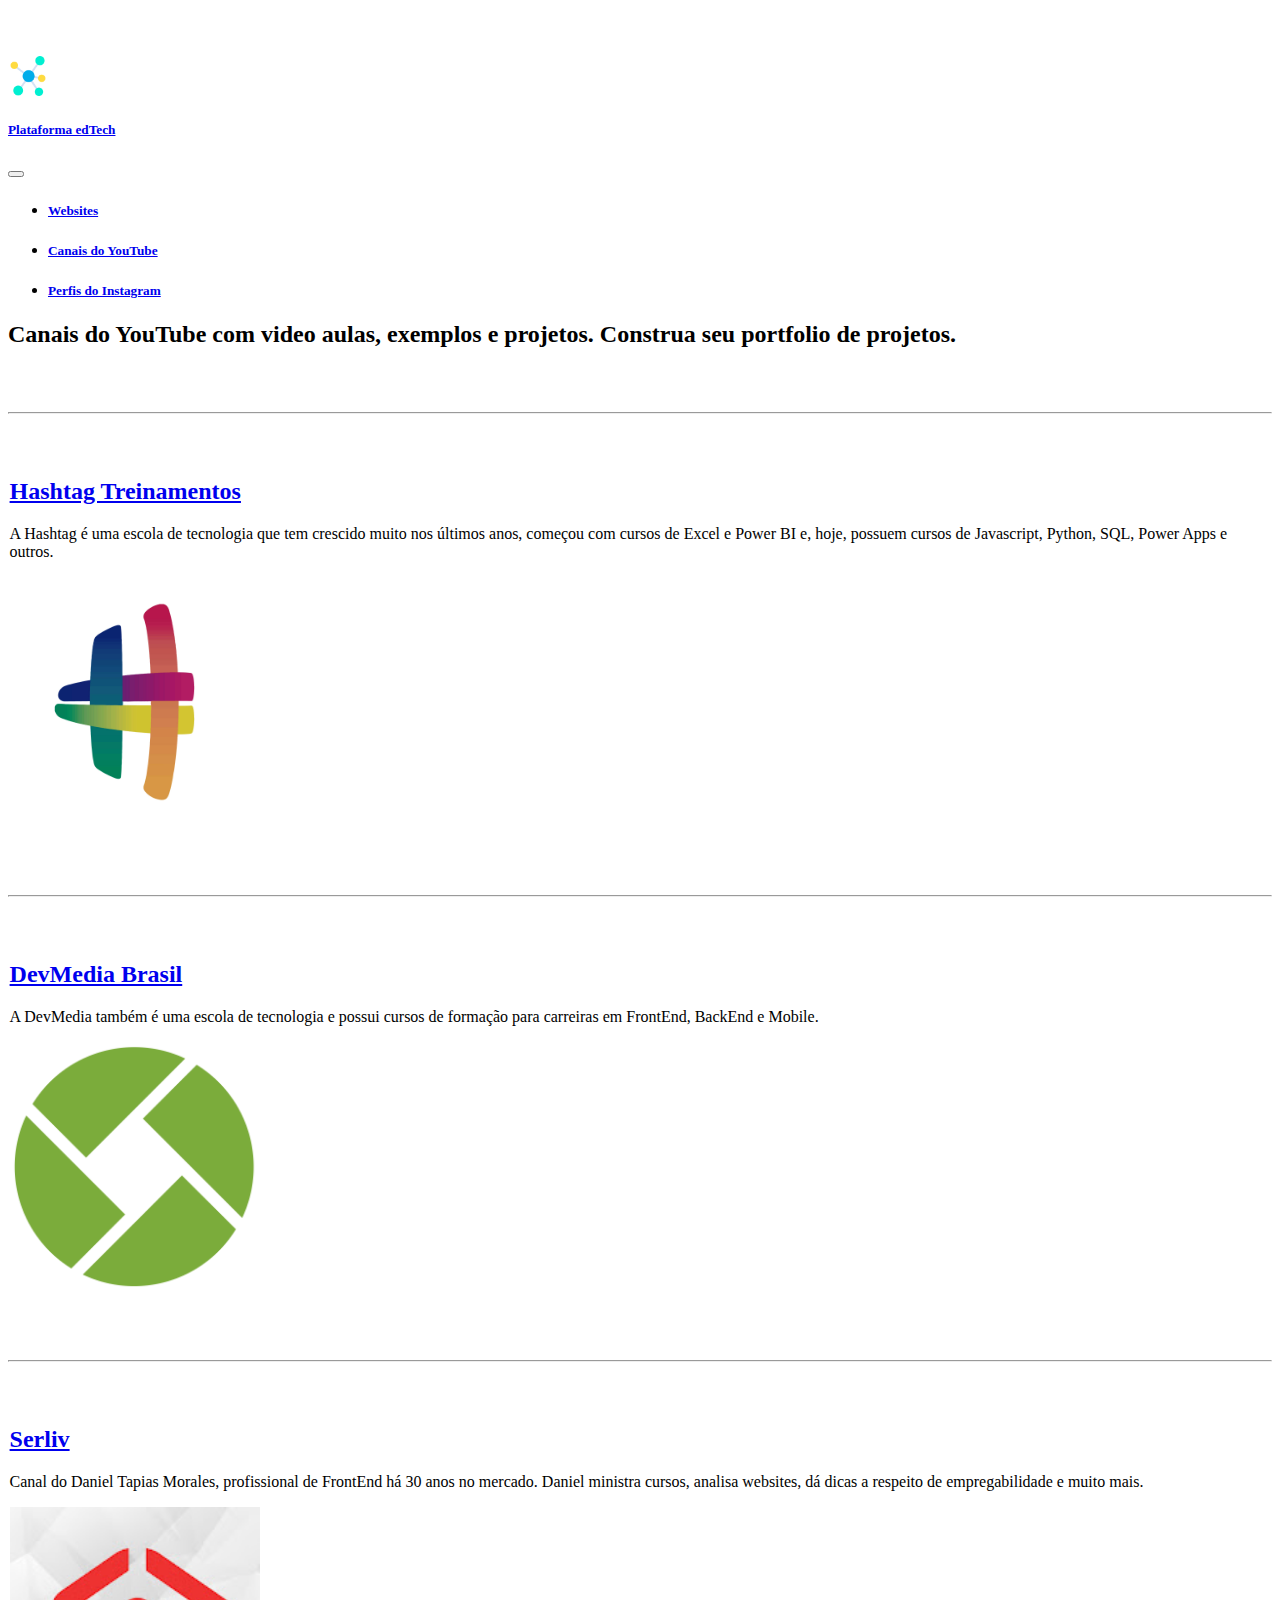
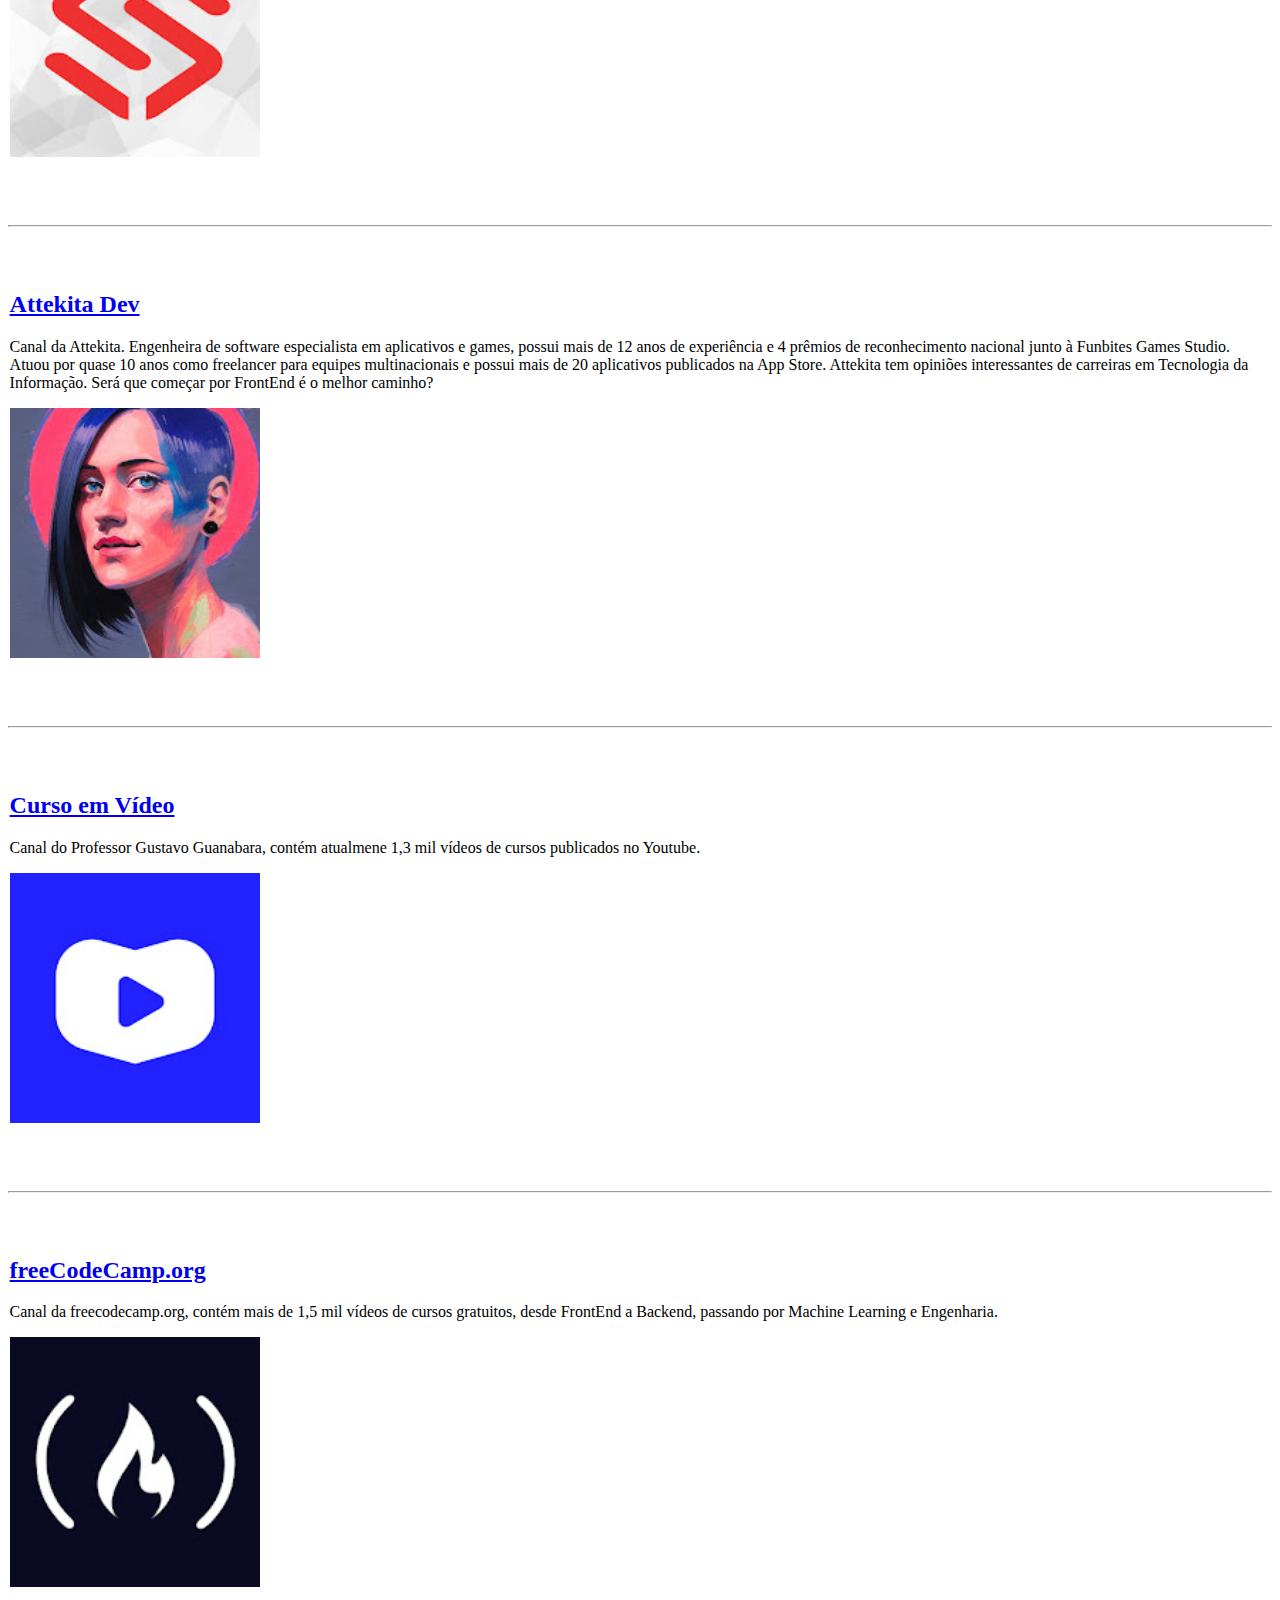
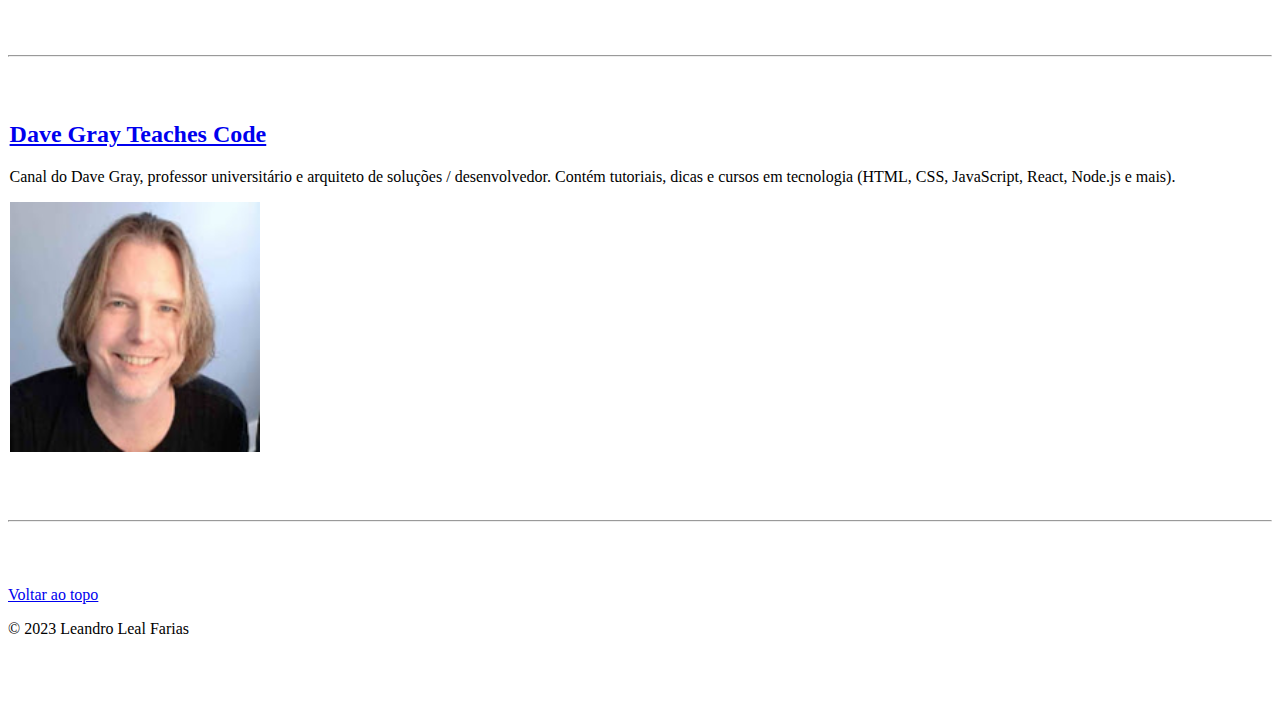
<file: youtube.html>
<!DOCTYPE html>
<html lang="pt-br">
	<head>
		<meta charset="utf-8" />
		<meta name="viewport" content="width=device-width, initial-scale=1" />
		<title>Plataforma edTech - Canais do Youtube</title>
		<!-- Nome do autor -->
		<meta name="author" content="Leandro Leal Farias" />
		<!-- Indexação de mecanismos de busca -->
		<meta name="robots" content="index, follow" />
		<meta
			name="keywords"
			content="educação, education, cursos, courses, edtech, html, javascript, css, plataforma, professor, front, front-end, back-end, full-stack, programação, desenvolvimento, developer, designer, UX, UI, user experience, user interface, web, codar, coding, developing"
		/>
		<meta
			name="description"
			content="Este website reúne plataformas de cursos de tecnologia disponíveis na internet, assim como canais do YouTube com conteúdos relacionados"
		/>
		<!-- CSS Bootstrap -->
		<link
			href="https://cdn.jsdelivr.net/npm/bootstrap@5.3.1/dist/css/bootstrap.min.css"
			rel="stylesheet"
			integrity="sha384-4bw+/aepP/YC94hEpVNVgiZdgIC5+VKNBQNGCHeKRQN+PtmoHDEXuppvnDJzQIu9"
			crossorigin="anonymous">
		<!-- CSS Cluster edTech -->
		<link rel="stylesheet" href="css/styles.css">

		<link href="img/favicon.png" rel="shortcut icon" type="image/png">
		<!-- <a href="https://www.flaticon.com/free-icons/hub" title="hub icons">Hub icons created by Kiranshastry - Flaticon</a> -->
	</head>
	<body>
		<!-- Navbar -->
		<header data-bs-theme="dark">
			<nav class="navbar navbar-expand-lg navbar-dark fixed-top bg-dark">
				<div class="container-fluid">
					<a class="navbar-brand" href="index.html">
						<img
							src="img/favicon.png"
							alt="logo"
							width="40"
							height="40"
						/>
					</a>
					<a class="nav-link navbar-brand nav-underline"
										aria-current="page"
										href="index.html"
										><h5>Plataforma edTech</h5></a>
					<button class="navbar-toggler" type="button" data-bs-toggle="collapse" data-bs-target="#navbarTogglerDemo03" aria-controls="navbarTogglerDemo03" aria-expanded="false" aria-label="Toggle navigation">
						<span class="navbar-toggler-icon"></span>
					  </button>
					</button>
					<div class="collapse navbar-collapse" id="navbarTogglerDemo03">
						<ul class="navbar-nav me-auto mb-lg-0 nav-underline">
								<li class="nav-item">
									<a class="nav-link text-info" href="websites.html"><h5>Websites</h5></a>
								</li>
								<li class="nav-item">
									<a class="nav-link text-info" href="youtube.html"
										><h5>Canais do YouTube</h5></a
									>
								</li>
								<li class="nav-item">
									<a class="nav-link text-info" href="instagram.html"
										><h5>Perfis do Instagram</h5></a
									>
								</li>
							</h5>
						</ul>
					</div>
				</div>
			</nav>
		</header>
		<!-- Fim Navbar -->

		<!-- Modal Sair -->
		<div class="modal" id="modalSair" style="display: none;">
			<div class="modal-dialog">
			  <div class="modal-content">
				<div class="modal-header">
				  <h5 class="modal-title">Plataforma edTech</h5>
				  <button type="button" class="btn-close" data-bs-dismiss="modal" aria-label="Close"></button>
				</div>
				<div class="modal-body">
				  <p>Você realmente deseja sair?</p>
				</div>
				<div class="modal-footer">
				  <button type="button" id="simBtn" class="btn btn-secondary" data-bs-dismiss="modal">Sim</button>
				</div>
			  </div>
			</div>
		  </div>
		<!-- Fim Modal Sair -->

		<!-- Conteúdo principal da Página -->
		<main>
			<!-- Título -->
			<div class="col-md-12 mx-auto p-2 mt-5" style="width: 95%;">
					<h2 class="display-2 lh-1">
						Canais do YouTube com video aulas, exemplos e projetos.
						<span class="text-body-secondary"
							>Construa seu portfolio de projetos.</span
						>
					</h2>
			</div>
			<!-- INICIO DO FEATURETTES -->

			<hr class="featurette-divider" />

			<div class="row featurette justify-content-md-center">
				<div class="col-md-7 order-md-2">
					<h2><a href="https://www.youtube.com/@HashtagTreinamentos" target="_blank" class="link-offset-2 link-underline link-underline-opacity-0 text-black">
						Hashtag Treinamentos
					</a></h2>
					<p class="lead">
						A Hashtag é uma escola de tecnologia que tem crescido muito nos últimos anos, começou com cursos de Excel e Power BI e, hoje, possuem cursos de Javascript, Python, SQL, Power Apps e outros.
					</p>
				</div>
				<div class="col-md-2 order-md-1">
					<a href="https://www.youtube.com/@HashtagTreinamentos" target="_blank">
						<img
						src="img/hashtag_youtube.jpg"
						class="bd-placeholder-img bd-placeholder-img-lg featurette-image img-fluid mx-auto d-block"
						role="img"
						width="250"
						height="250"
						aria-label="Canal da Hashtag Treinamentos"
						focusable="false"
					/></a>
				</div>
			</div>

			<hr class="featurette-divider" />

			<div class="row featurette justify-content-md-center">
				<div class="col-md-7 order-md-2">
					<h2><a href="https://www.youtube.com/@DevMediaBrasil" target="_blank" class="link-offset-2 link-underline link-underline-opacity-0 text-black">
						DevMedia Brasil
					</a></h2>
					<p class="lead">
						A DevMedia também é uma escola de tecnologia e possui cursos de formação para carreiras em FrontEnd, BackEnd e Mobile.
					</p>
				</div>
				<div class="col-md-2 order-md-1">
					<a href="https://www.youtube.com/@DevMediaBrasil" target="_blank">
						<img
						src="img/devmedia_youtube.png"
						class="bd-placeholder-img bd-placeholder-img-lg featurette-image img-fluid mx-auto d-block"
						role="img"
						width="250"
						height="250"
						aria-label="Canal DevMedia Brasil"
						focusable="false"
					/></a>
				</div>
			</div>

			<hr class="featurette-divider" />

			<div class="row featurette justify-content-md-center">
				<div class="col-md-7 order-md-2">
					<h2><a href="https://www.youtube.com/@serliv" target="_blank" class="link-offset-2 link-underline link-underline-opacity-0 text-black">
						Serliv
					</a></h2>
					<p class="lead">
						Canal do Daniel Tapias Morales, profissional de FrontEnd há 30 anos no mercado. Daniel ministra cursos, analisa websites, dá dicas a respeito de empregabilidade e muito mais.
					</p>
				</div>
				<div class="col-md-2 order-md-1">
					<a href="https://www.youtube.com/@serliv" target="_blank">
						<img
						src="img/serliv_youtube.jpg"
						class="bd-placeholder-img bd-placeholder-img-lg featurette-image img-fluid mx-auto d-block"
						role="img"
						width="250"
						height="250"
						aria-label="Canal do Serliv"
						focusable="false"
					/></a>
				</div>
			</div>

			<hr class="featurette-divider" />

			<div class="row featurette justify-content-md-center">
				<div class="col-md-7 order-md-2">
					<h2><a href="https://www.youtube.com/@attekitadev" target="_blank" class="link-offset-2 link-underline link-underline-opacity-0 text-black">
						Attekita Dev
					</a></h2>
					<p class="lead">
						Canal da Attekita. Engenheira de software especialista em aplicativos e games, possui mais de 12 anos de experiência e 4 prêmios de reconhecimento nacional junto à Funbites Games Studio. Atuou por quase 10 anos como freelancer para equipes multinacionais e possui mais de 20 aplicativos publicados na App Store.
						Attekita tem opiniões interessantes de carreiras em Tecnologia da Informação. Será que começar por FrontEnd é o melhor caminho?
					</p>
				</div>
				<div class="col-md-2 order-md-1">
					<a href="https://www.youtube.com/@attekitadev" target="_blank">
						<img
						src="img/attekita_youtube.jpg"
						class="bd-placeholder-img bd-placeholder-img-lg featurette-image img-fluid mx-auto d-block"
						role="img"
						width="250"
						height="250"
						aria-label="Canal da Attekita"
						focusable="false"
					/></a>
				</div>
			</div>

			<hr class="featurette-divider" />
			<div class="row featurette justify-content-md-center">
				<div class="col-md-7 order-md-2">
					<h2><a href="https://www.youtube.com/@CursoemVideo" target="_blank" class="link-offset-2 link-underline link-underline-opacity-0 text-black">
						Curso em Vídeo
					</a></h2>
					<p class="lead">
						Canal do Professor Gustavo Guanabara, contém atualmene 1,3 mil vídeos de cursos publicados no Youtube.
					</p>
				</div>
				<div class="col-md-2 order-md-1">
					<a href="https://www.youtube.com/@CursoemVideo" target="_blank">
						<img
						src="img/cursoemvideo_youtube.jpg"
						class="bd-placeholder-img bd-placeholder-img-lg featurette-image img-fluid mx-auto d-block"
						role="img"
						width="250"
						height="250"
						aria-label="Canal Curso em Vídeo"
						focusable="false"
					/></a>
				</div>
			</div>

			<hr class="featurette-divider" />
			<div class="row featurette justify-content-md-center">
				<div class="col-md-7 order-md-2">
					<h2><a href="https://www.youtube.com/@freecodecamp" target="_blank" class="link-offset-2 link-underline link-underline-opacity-0 text-black">
						freeCodeCamp.org
					</a></h2>
					<p class="lead">
						Canal da freecodecamp.org, contém mais de 1,5 mil vídeos de cursos gratuitos, desde FrontEnd a Backend, passando por Machine Learning e Engenharia.
					</p>
				</div>
				<div class="col-md-2 order-md-1">
					<a href="https://www.youtube.com/@freecodecamp" target="_blank">
						<img
						src="img/freecodecamp_youtube.jpg"
						class="bd-placeholder-img bd-placeholder-img-lg featurette-image img-fluid mx-auto d-block"
						role="img"
						width="250"
						height="250"
						aria-label="Canal freeCodeCamp.org"
						focusable="false"
					/></a>
				</div>
			</div>

			<hr class="featurette-divider" />

			<div class="row featurette justify-content-md-center">
				<div class="col-md-7 order-md-2">
					<h2><a href="https://www.youtube.com/@DaveGrayTeachesCode" target="_blank" class="link-offset-2 link-underline link-underline-opacity-0 text-black">
						Dave Gray Teaches Code
					</a></h2>
					<p class="lead">
						Canal do Dave Gray, professor universitário e arquiteto de soluções / desenvolvedor. Contém tutoriais, dicas e cursos em tecnologia (HTML, CSS, JavaScript, React, Node.js e mais).
					</p>
				</div>
				<div class="col-md-2 order-md-1">
					<a href="https://www.youtube.com/@DaveGrayTeachesCode" target="_blank">
						<img
						src="img/davegray_youtube.jpg"
						class="bd-placeholder-img bd-placeholder-img-lg featurette-image img-fluid mx-auto d-block"
						role="img"
						width="250"
						height="250"
						aria-label="Canal do Dave Gray"
						focusable="false"
					/></a>
				</div>
			</div>

			<hr class="featurette-divider" />
			

			<!-- FIM DOS FEATURETTES -->

			<!-- Fim do conteúdo principal -->
			<footer class="container">
				<p class="float-end"><a href="#">Voltar ao topo</a></p>
				<p>
					&copy; 2023 Leandro Leal Farias
				</p>
			</footer>
		</main>

		<script
			src="https://cdn.jsdelivr.net/npm/bootstrap@5.3.1/dist/js/bootstrap.bundle.min.js"
			integrity="sha384-HwwvtgBNo3bZJJLYd8oVXjrBZt8cqVSpeBNS5n7C8IVInixGAoxmnlMuBnhbgrkm"
			crossorigin="anonymous"
		></script>
		<script src="js/script.js"></script>
	</body>
</html>
</file>
<file: css/styles.css>
.bd-placeholder-img {
    font-size: 1.125rem;
    text-anchor: middle;
    -webkit-user-select: none;
    -moz-user-select: none;
    user-select: none;
  }

  @media (min-width: 768px) {
    .bd-placeholder-img-lg {
      font-size: 3.5rem;
    }
  }

  .b-example-divider {
    width: 100%;
    height: 3rem;
    background-color: rgba(0, 0, 0, .1);
    border: solid rgba(0, 0, 0, .15);
    border-width: 1px 0;
    box-shadow: inset 0 .5em 1.5em rgba(0, 0, 0, .1), inset 0 .125em .5em rgba(0, 0, 0, .15);
  }

  .b-example-vr {
    flex-shrink: 0;
    width: 1.5rem;
    height: 100vh;
  }

  .bi {
    vertical-align: -.125em;
    fill: currentColor;
  }

  .nav-scroller {
    position: relative;
    z-index: 2;
    height: 2.75rem;
    overflow-y: hidden;
  }

  .nav-scroller .nav {
    display: flex;
    flex-wrap: nowrap;
    padding-bottom: 1rem;
    margin-top: -1px;
    overflow-x: auto;
    text-align: center;
    white-space: nowrap;
    -webkit-overflow-scrolling: touch;
  }

  .btn-bd-primary {
    --bd-violet-bg: #712cf9;
    --bd-violet-rgb: 112.520718, 44.062154, 249.437846;

    --bs-btn-font-weight: 600;
    --bs-btn-color: var(--bs-white);
    --bs-btn-bg: var(--bd-violet-bg);
    --bs-btn-border-color: var(--bd-violet-bg);
    --bs-btn-hover-color: var(--bs-white);
    --bs-btn-hover-bg: #6528e0;
    --bs-btn-hover-border-color: #6528e0;
    --bs-btn-focus-shadow-rgb: var(--bd-violet-rgb);
    --bs-btn-active-color: var(--bs-btn-hover-color);
    --bs-btn-active-bg: #5a23c8;
    --bs-btn-active-border-color: #5a23c8;
  }
  .bd-mode-toggle {
    z-index: 1500;
  }

  body {
    padding-top: 3rem;
    padding-bottom: 3rem;
    color: rgb(var(--bs-tertiary-color-rgb));
  }

  
  /* CAROUSEL
  -------------------------------------------------- */
  
  /* Carousel base class */
  .carousel {
    margin-bottom: 3rem;
  }
  /* Since positioning the image, we need to help out the caption */
  .carousel-caption {
    bottom: 2rem;
    z-index: 10;
  }
  
  /* Declare heights because of positioning of img element */
  .carousel-item {
    height: 24rem;
  }

  /* Featurettes
------------------------- */

.featurette-divider {
    margin: 4rem 0; /* espaçamento maior do Bootstrap <hr> */
  }
  
.featurette-heading {
    letter-spacing: -.05rem;
  }

.featurette {
  padding-left: 0.5rem;
  padding-right: 0.5rem;
}

  
  /* RESPONSIVIDADE
  -------------------------------------------------- */
  
  @media (min-width: 40em) {
    
    .carousel-caption p {
      margin-bottom: 1.25rem;
      font-size: 1.25rem;
      line-height: 1.4;
    }
  
    .featurette-heading {
      font-size: 50px;
    }
    .featurette {
      padding-left: 0.1rem;
    }
  }
  
  @media (min-width: 62em) {
    .featurette-heading {
      margin-top: 7rem;
    }
    .featurette {
      padding-left: 0.1rem;
    }
  }
</file>
